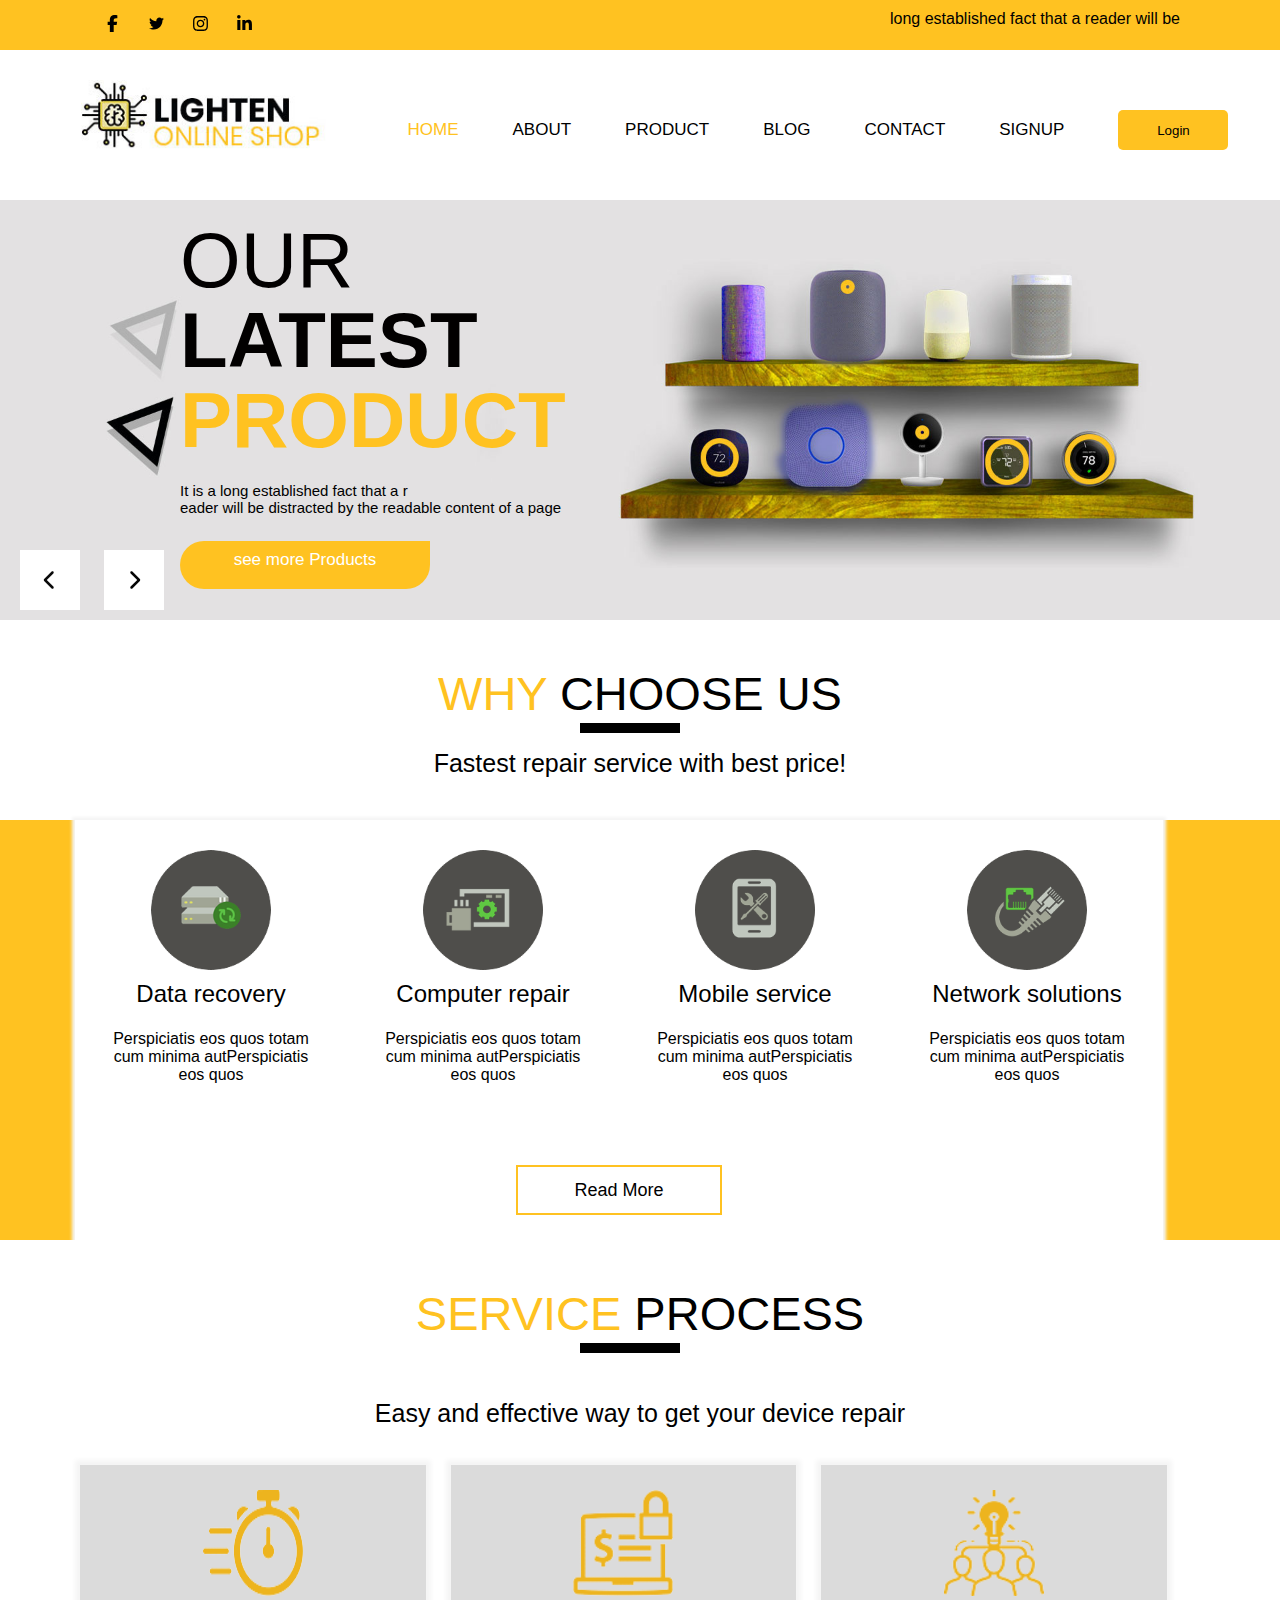
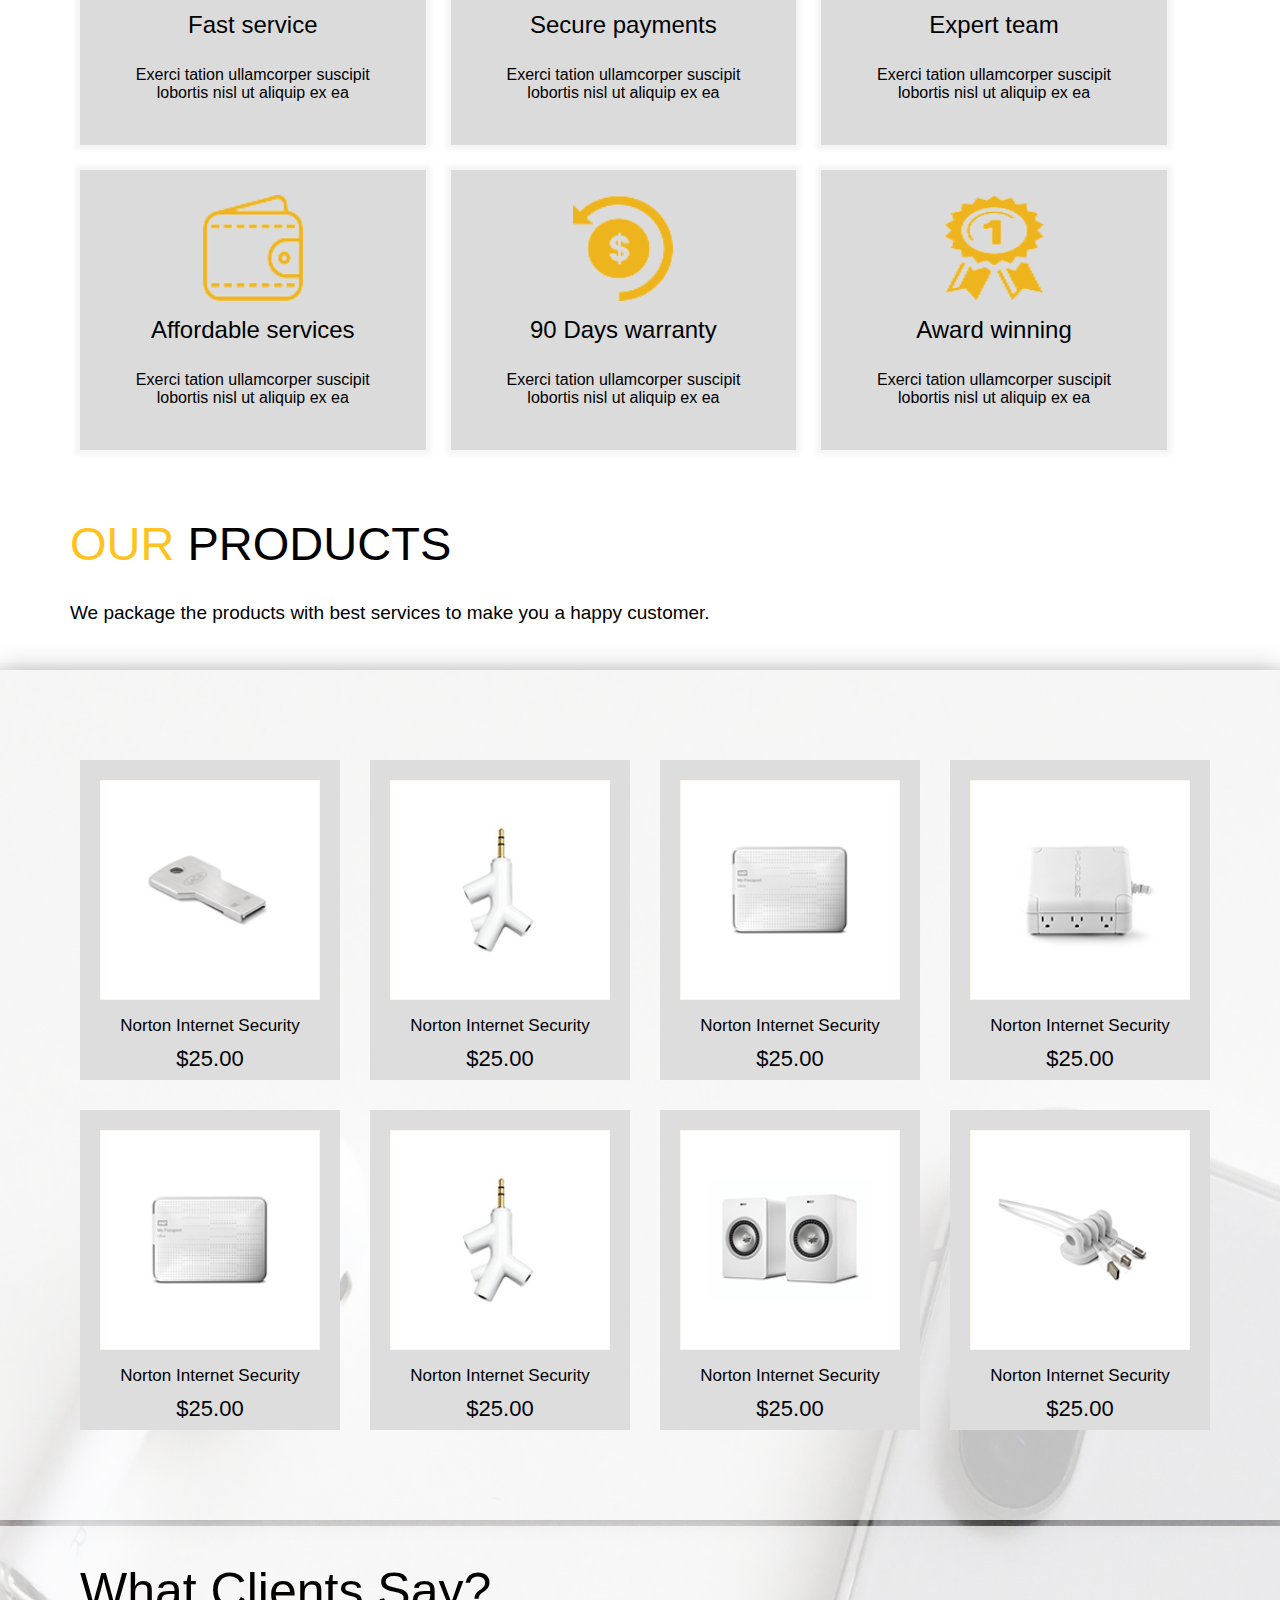
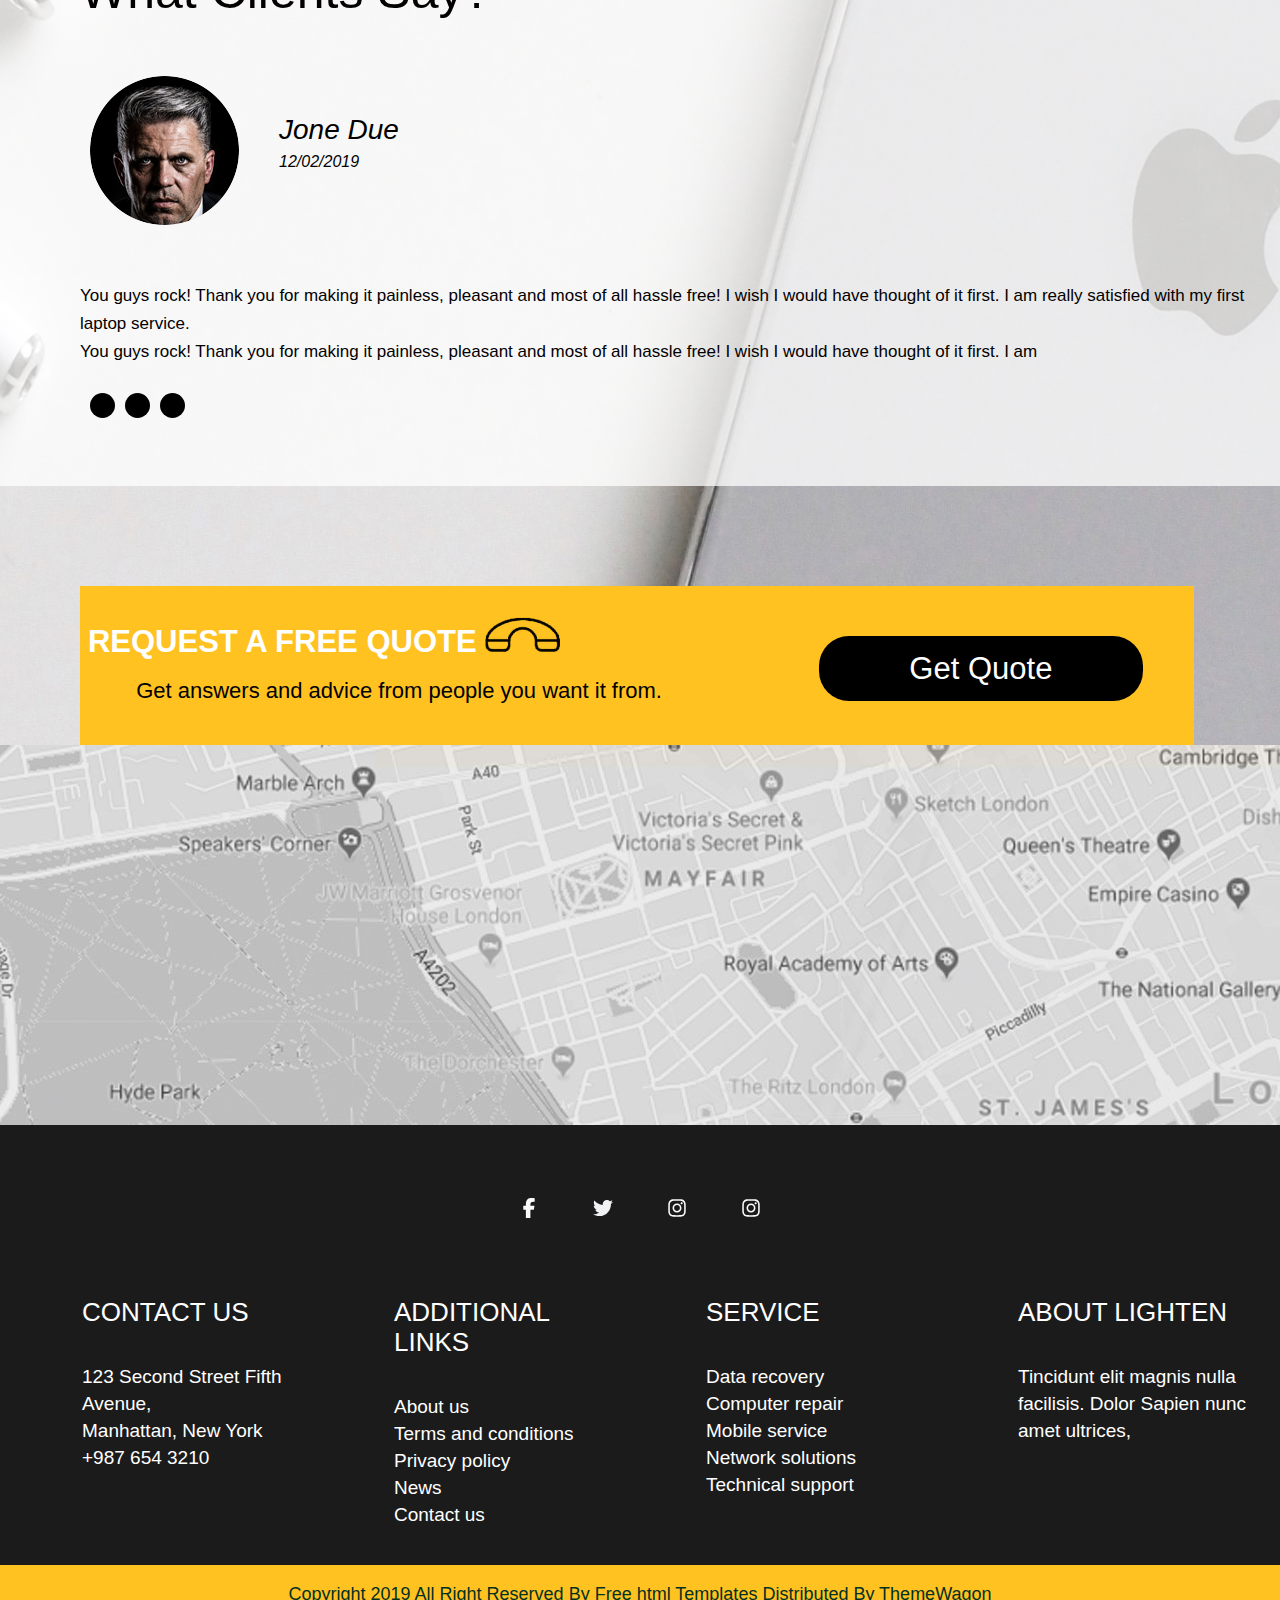
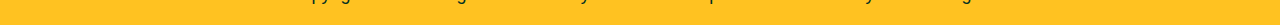
<file: index.html>
<!DOCTYPE html>
<html>
<head>
    <meta charset="UTF-8" />
    <title>lighten</title>
    <link rel="stylesheet" href="style.css">
</head>
<body style="margin:0px;padding:0px; overflow-x: hidden;">
    <div class="main">
        <div class="header">
            <div class="header-upper">
                <div class="header-upper-left">
                    <nav class="sociallinks">
                        <a href="#"><img src="images/facebook.svg" height="17px" width="15px"alt="img not found"></a>
                        <a href="#"><img src="images/twitter.svg" height="17px" width="15"alt="img not found"></a>
                        <a href="#"><img src="images/instagram.svg" height="17px" width="15"alt="img not found"></a>
                        <a href="#"><img src="images/linkedin.svg" height="17px" width="15"alt="img not found"></a>
                    </nav>
                </div>
                <div class="header-upper-right">
                    <p>long established fact that a reader will be</p>
                </div>
            </div>
            <div class="header-lower">
                <div class="header-lower-left">
                    <a href="index.html">
                        <img src="images/logo.jpg" alt="img not found">
                    </a>
                </div>
                <div class="header-lower-right">
                    <nav class="main-menue" style="padding-top: 60px;">
                        <a href="#" style="color: #ffc221;">HOME</a>
                        <a href="about.html">ABOUT</a>
                        <a href="product.html">PRODUCT</a>
                        <a href="blog.html">BLOG</a>
                        <a href="contact.html">CONTACT</a>
                        <a href="#">SIGNUP</a>
                        <a href="#"><button>Login</button></a>
                    </nav>
                </div>
            </div>
        </div>
        <div class="content">
            <div class="slider">
                <div class="text">
                <h1 style="font-size: 78px;line-height: 80px;color: #020000;margin-top: 20px;">
                    <strong style="font-weight: 400;">OUR</strong> <br> 
                <strong style="font-weight: bolder;">LATEST</strong> <br>
                <strong style=" font-weight: bolder; color: #ffc221;">PRODUCT</strong>
                </h1>
                <p style="position: relative;font-size: 15px; font-weight:500; margin-top: -30px;">It is a long established fact that a
                 r<br>eader will be distracted by the readable content of a page</p>  
                 <a href="#">see more Products</a>
                </div>
                <a href="#"><img src="images/chevron-left-solid.svg" alt="" ></a>
                <a href="#"><img src="images/chevron-right-solid.svg" alt=""></a>
            </div>
            <div class="title">
                <h2 style="color: #ffc221;">Why 
                <span style="color: black;">choose us</span></h2>
                <div style="height: 10px; width: 100px; background-color: black; float: left; margin-left: 580px; margin-top: -25px;"></div>
                <span style="font-size: 25px;">Fastest repair service with best price!</span>
            </div>
            <div class="choose">
                <div class="container">
                    <div class="data-recovery">
                        <img src="images/1.png"  alt="img not found" ><br>
                        <strong>Data recovery</strong><br>
                        <p >Perspiciatis eos quos totam <br>cum minima autPerspiciatis<br> eos quos</p>
                    </div>
                    <div class="data-recovery">
                        <img src="images/2.png" alt="img not found"><br>
                        <strong>Computer repair</strong><br>
                        <p>Perspiciatis eos quos totam <br>cum minima autPerspiciatis<br> eos quos</p>
                    </div>
                    <div class="data-recovery">
                        <img src="images/3.png" alt="img not found"><br>
                        <strong>Mobile service</strong><br>
                        <p>Perspiciatis eos quos totam <br>cum minima autPerspiciatis<br> eos quos</p>
                    </div>
                    <div class="network-solution">
                        <img src="images/4.png" height="120px" width="120px" alt="img not found" style="margin-top: 30px;"><br>
                        <strong style="font-family:'poppins', sans-serif;font-weight: 500;font-size:x-large;line-height: 40px;">Network solutions</strong><br>
                        <p style="font-family:'poppins', sans-serif;font-size: 300;">Perspiciatis eos quos totam <br>cum minima autPerspiciatis<br> eos quos</p>
                    </div>
                    <div class="read-more"><button>Read More</button></div>
                </div>
            </div>
            <div class="service-process">
                <div class="title">
                    <h2 style="color: #ffc221;">Service 
                    <span style="color: black;">Process </span></h2>
                    <div style="height: 10px; width: 100px; background-color: black; float: left; margin-left: 580px; margin-top: -25px;"></div><br>
                    <span style="font-size: 25px; margin-top:-20px;">Easy and effective way to get your device repair</span>
                </div>
                <div class="service-container">
                    <div class="fast-service">
                        <img src="images/service1.png"alt="img not found"><br>
                        <strong>Fast service</strong><br>
                        <p>Exerci tation ullamcorper suscipit lobortis nisl ut aliquip ex ea</p>
                    </div>
                    <div class="fast-service">
                        <img src="images/service2.png" alt="img not found"><br>
                        <strong>Secure payments</strong><br>
                        <p>Exerci tation ullamcorper suscipit lobortis nisl ut aliquip ex ea</p>
                    </div>
                    <div class="fast-service">
                        <img src="images/service3.png" alt="img not found"><br>
                        <strong>Expert team</strong><br>
                        <p>Exerci tation ullamcorper suscipit lobortis nisl ut aliquip ex ea</p>
                    </div>
                    <div class="fast-service">
                        <img src="images/service4.png"  alt="img not found"><br>
                        <strong >Affordable services</strong><br>
                        <p >Exerci tation ullamcorper suscipit lobortis nisl ut aliquip ex ea</p>
                    </div>
                    <div class="fast-service">
                        <img src="images/service5.png" alt="img not found"><br>
                        <strong>90 Days warranty</strong><br>
                        <p>Exerci tation ullamcorper suscipit lobortis nisl ut aliquip ex ea</p>
                    </div>
                    <div class="fast-service">
                        <img src="images/service6.png" alt="img not found"><br>
                        <strong>Award winning</strong><br>
                        <p>Exerci tation ullamcorper suscipit lobortis nisl ut aliquip ex ea</p>
                    </div>
                </div>
            </div>
            <div class="title">
                <h2 style="color: #ffc221;text-align: left;  margin-left: 70px;">our 
                    <span style="color: black;">products</span></h2>
                    <p style="font-size: 19px;font-weight: 380;text-align: left;margin-left: 70px;">We package the products with best services to make you a happy customer.</p>
            </div>
            <div class="product">
                <div class="product-bg">
                    <div class="row">
                <div class="norton">
                    <img src="images/p1.png" alt="oops"><br>
                    <h3>Norton Internet Security</h3>
                    <p>$25.00</p>
                </div>
                <div class="norton">
                    <img src="images/p2.png" alt="oops"><br>
                    <h3>Norton Internet Security</h3>
                    <p>$25.00</p>
                </div>
                <div class="norton">
                    <img src="images/p3.png" alt="oops"><br>
                    <h3>Norton Internet Security</h3>
                    <p>$25.00</p>
                </div>
                <div class="norton">
                    <img src="images/p4.png" alt="oops"><br>
                    <h3>Norton Internet Security</h3>
                    <p>$25.00</p>
                </div>
                <div class="norton">
                    <img src="images/p3.png" alt="oops"><br>
                    <h3>Norton Internet Security</h3>
                    <p>$25.00</p>
                </div>
                <div class="norton">
                    <img src="images/p2.png" alt="oops"><br>
                    <h3>Norton Internet Security</h3>
                    <p>$25.00</p>
                </div>
                <div class="norton">
                    <img src="images/p6.png" alt="oops"><br>
                    <h3>Norton Internet Security</h3>
                    <p>$25.00</p>
                </div>
                <div class="norton">
                    <img src="images/p7.png" alt="oops"><br>
                    <h3>Norton Internet Security</h3>
                    <p>$25.00</p>
                </div>
                </div>
                </div>
                <div class="client">
                    <div class="client-upper">
                    <h3>What Clients Say?</h3>
                    </div>
                    <div class="client-lower">
                        <div class="jone">
                    <img src="images/client.png" alt="oops">
                    <span>Jone Due<br>
                        <strong style="font-weight: normal;font-size: 16px;">12/02/2019</strong></span>
                        </div>
                    <p>You guys rock! Thank you for making it painless, pleasant and most of all hassle free! I wish I would have thought of it first. I am really satisfied with my first laptop service.<br>
                        You guys rock! Thank you for making it painless, pleasant and most of all hassle free! I wish I would have thought of it first. I am</p>
                        <div class="color">
                            <div class="one"></div>
                            <div class="one"></div>
                            <div class="one"></div>
                        </div>
                    </div>
                </div>
                <div class="request">
                    <div class="yellow-bg">
                        <div class="yellow-left">
                            <h3>REQUEST A FREE QUOTE <img src="images/calll.png" alt="oops"></h3>
                            <p>Get answers and advice from people you want it from.</p>
                        </div>
                        <div class="yellow-right">
                            <a href="#">Get  Quote</a>
                        </div>
                    </div>
                </div>
                </div>
            </div>
            <div class="map">
                <img src="images/mapimg.jpg" alt="oops">
            </div>
        </div>
        <div class="footer">
            <div class="footer-upper">
                <nav class="footer-sociallinks">
                    <a href="#"><img src="images/facebook-white.svg" alt="" height="20px" width="30px"></a>
                    <a href="#"><img src="images/twitter-white.svg" alt="" height="20px" width="30px"></a>
                    <a href="#"><img src="images/instagram-white.svg" alt=""  height="20px" width="30px"></a>
                    <a href="#"><img src="images/instagram-white.svg" alt=""  height="20px" width="30px"></a>

                </nav>
            </div>
            <div class="footer-middle">
                <div class="contact">
                    <h3 class="h3">CONTACT US</h3>
                    <p class="span">123 Second Street Fifth Avenue,<br>
                       Manhattan, New York<br>
                        +987 654 3210</p>
                </div>
                <div class="contact">
                    <h3 class="h3">ADDITIONAL LINKS</h3>
                    <p class="span">
                        <a href="#">About us </a><br>
                        <a href="#">Terms and conditions</a><br>
                        <a href="#">Privacy policy</a><br>
                        <a href="#">News</a><br>
                        <a href="#">Contact us</a>
                    </p>
                </div>
                <div class="contact">
                    <h3 class="h3">service</h3>
                    <p class="span">
                        <a href="#">Data recovery</a><br>
                        <a href="#">Computer repair</a><br>
                        <a href="#">Mobile service</a><br>
                        <a href="#">Network solutions</a><br>
                        <a href="#">Technical support</a></p>
                </div>
                <div class="contact">
                    <h3 class="h3">About lighten</h3>
                    <p class="span">
                        Tincidunt elit magnis nulla facilisis. Dolor Sapien nunc amet ultrices,</p>
                </div>
            </div>
            <div class="footer-lower">
                <p>Copyright 2019 All Right Reserved By <a href="#">Free html Templates</a> Distributed By ThemeWagon</p>
            </div>
        </div>
    </div>
</body>
</html>
</file>
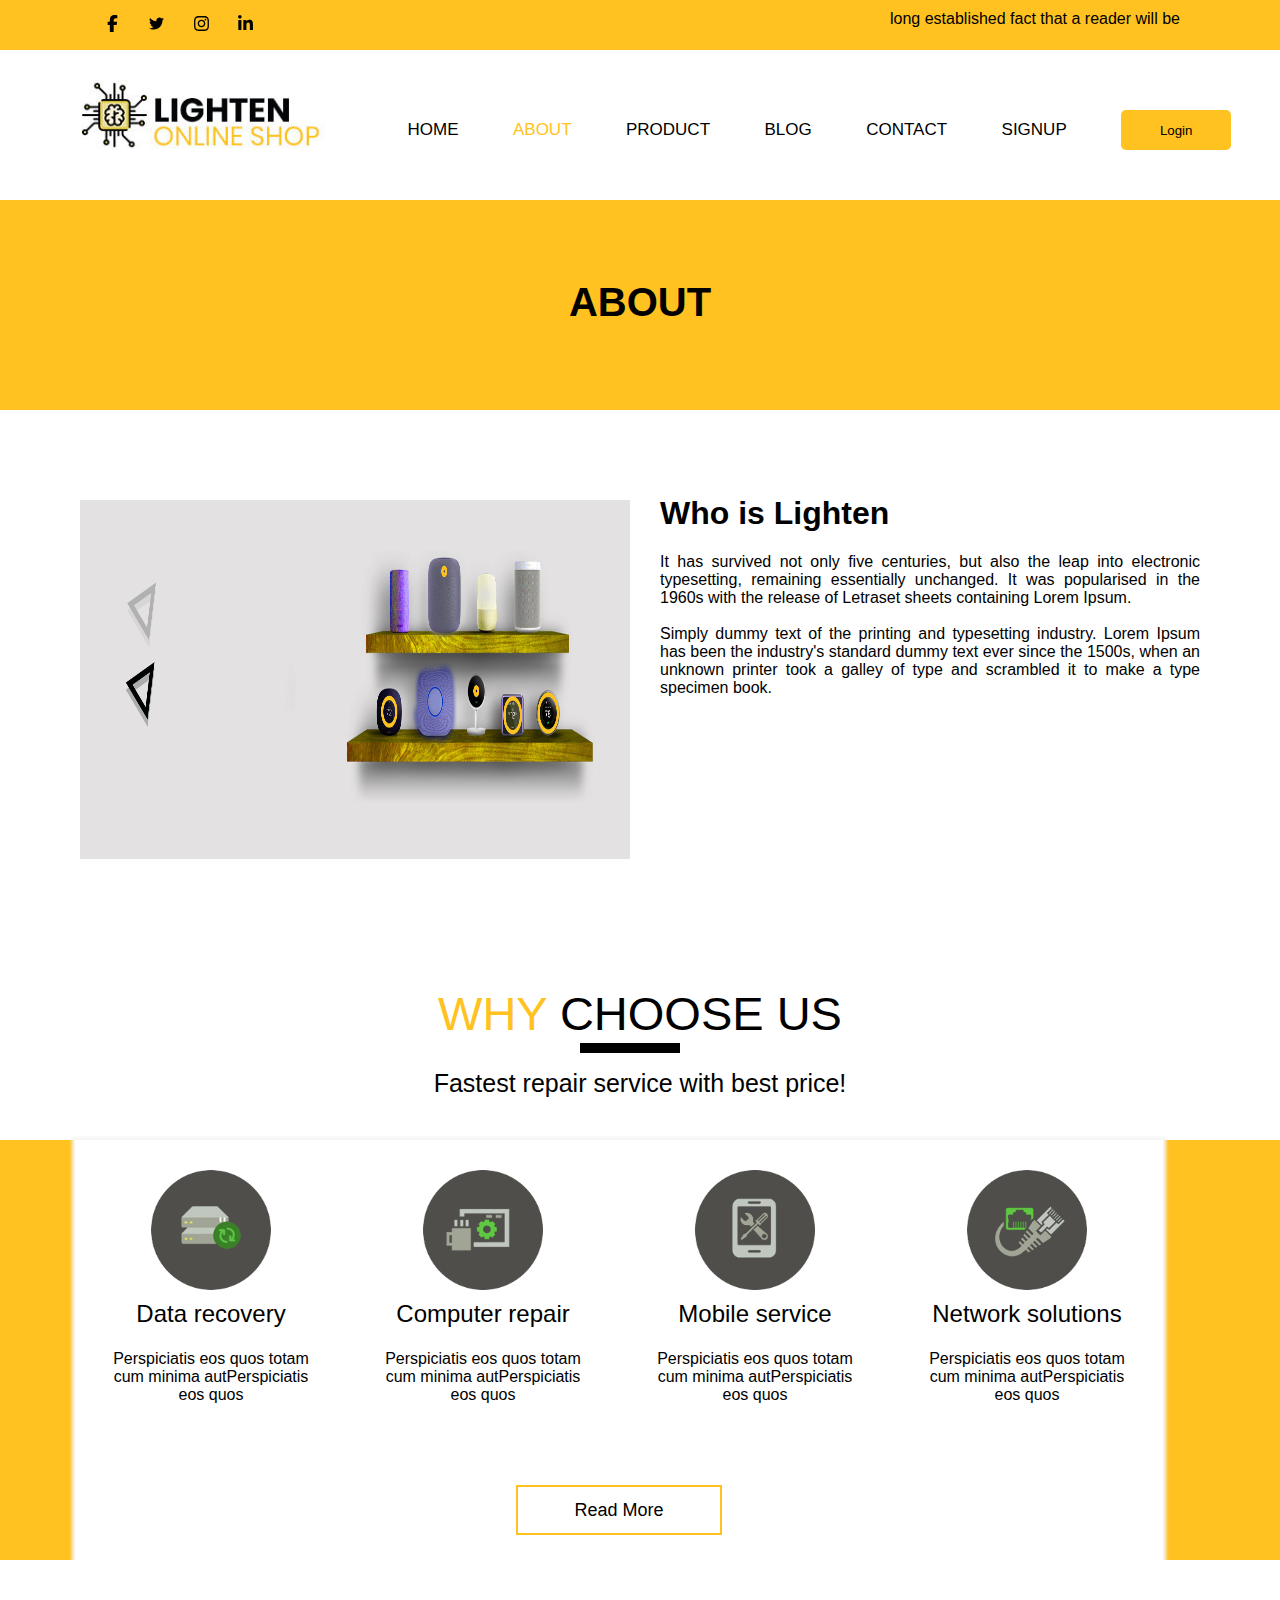
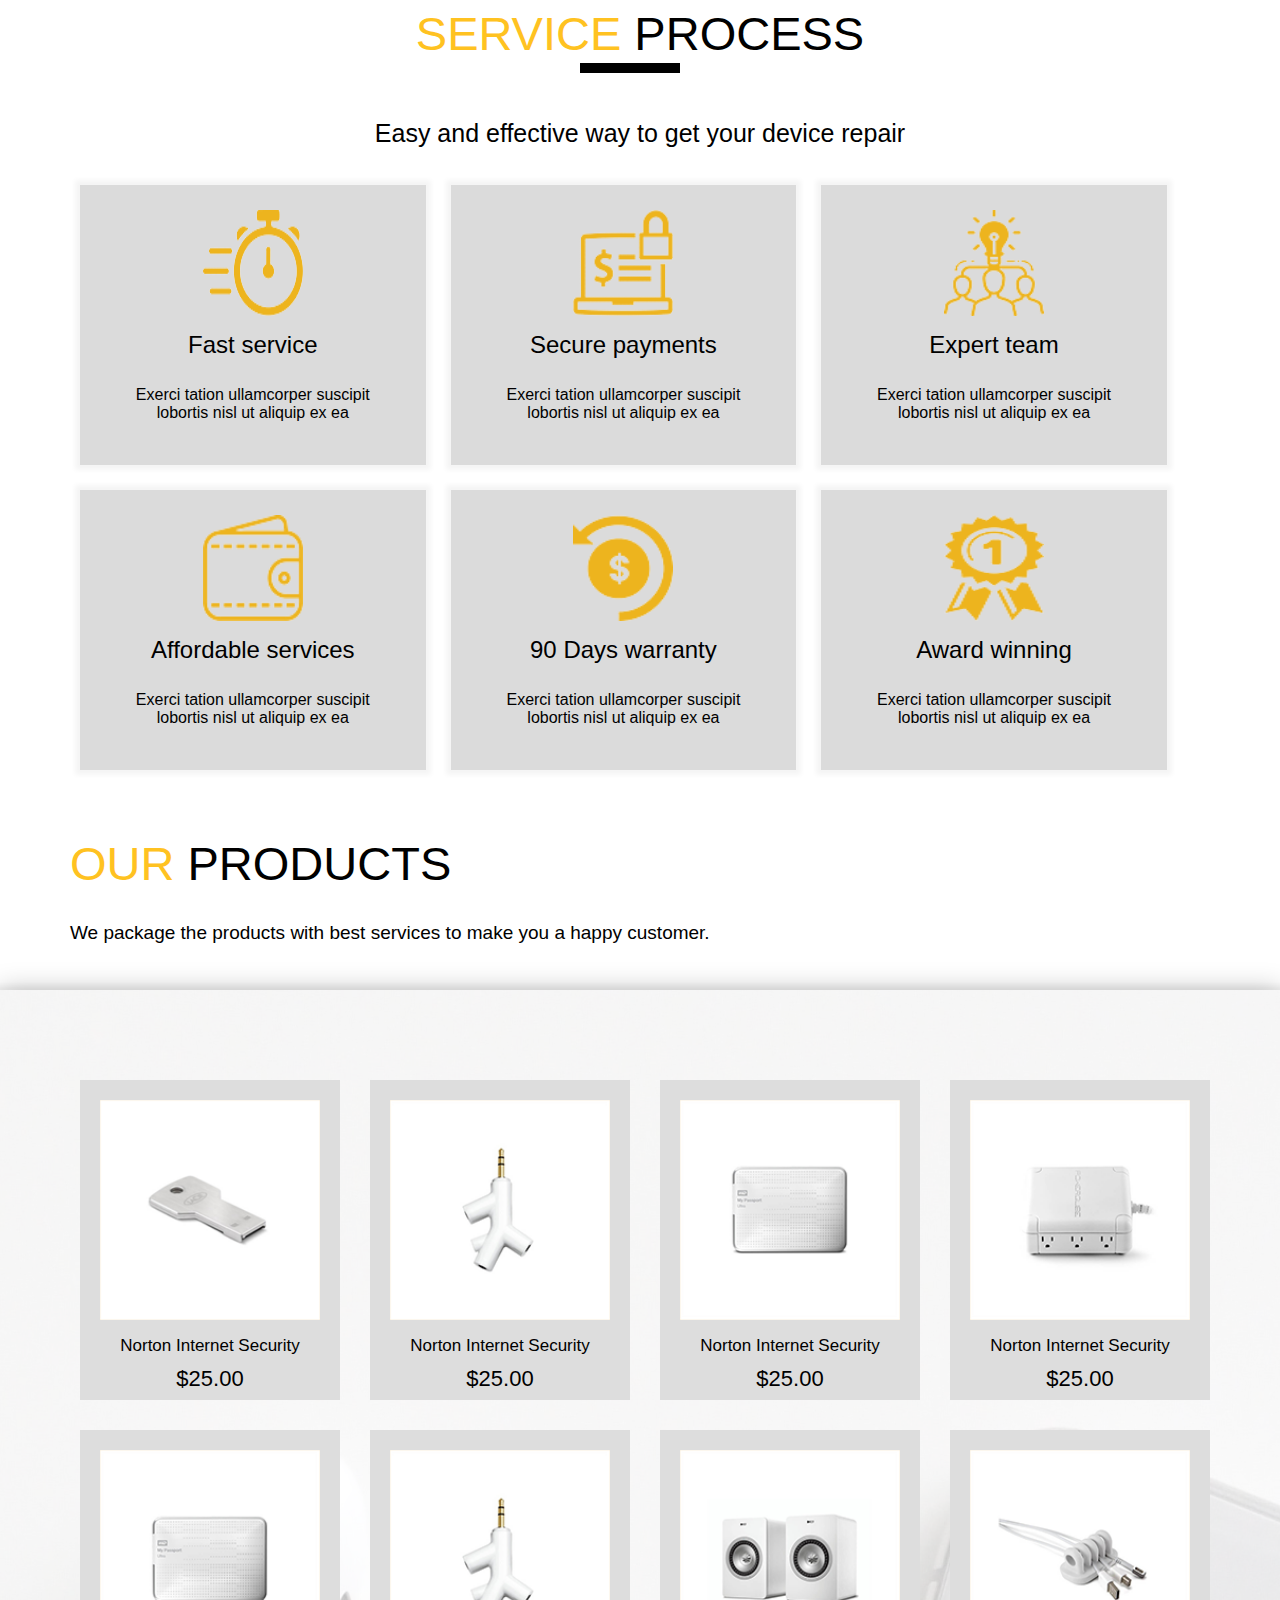
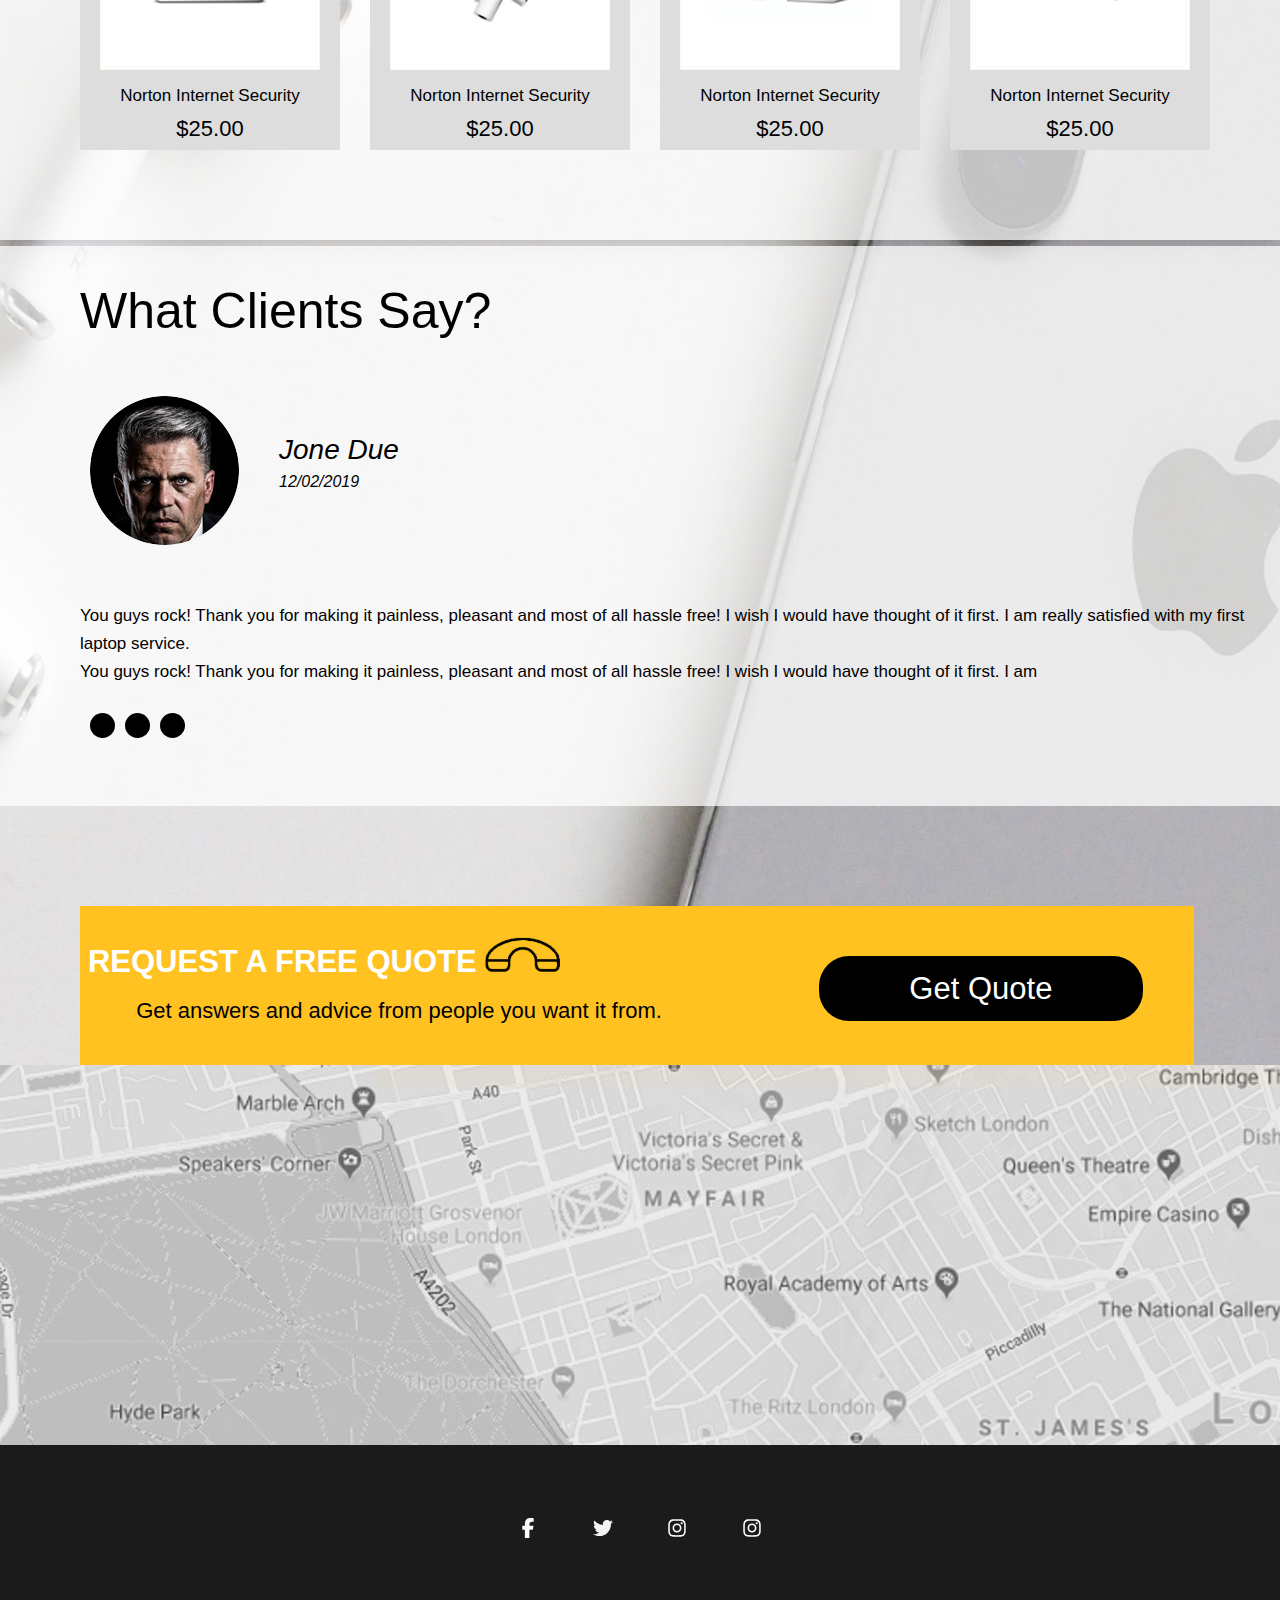
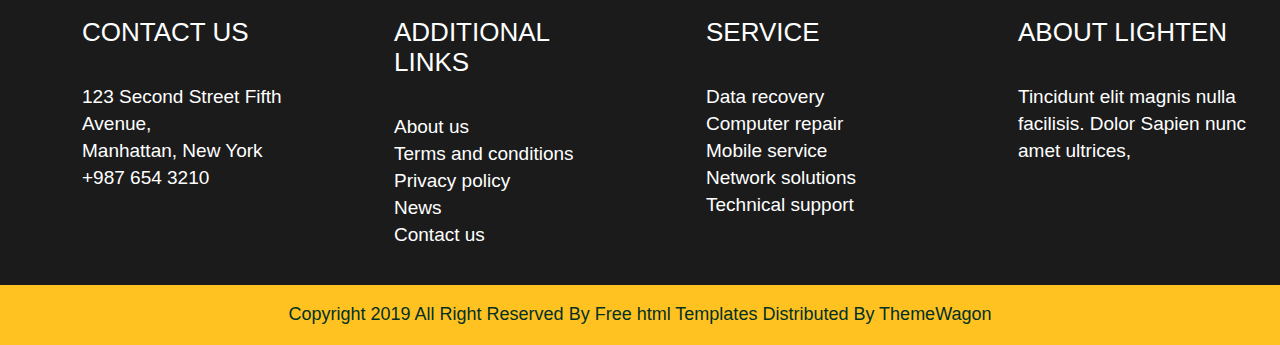
<file: about.html>
<!DOCTYPE html>
<html>
<head>
    <meta charset="UTF-8" />
    <title>lighten</title>
    <link rel="stylesheet" href="style.css">
</head>
<body style="margin:0px;padding:0px; overflow-x: hidden;font-family: 'poppins', sans-serif;">
    <div class="main">
        <div class="header">
            <div class="header-upper">
                <div class="header-upper-left">
                    <nav class="sociallinks">
                        <a href="#"><img src="images/facebook.svg" height="17px" width="15px"alt="img not found"></a>
                        <a href="#"><img src="images/twitter.svg" height="17px" width="15"alt="img not found"></a>
                        <a href="#"><img src="images/instagram.svg" height="17px" width="15"alt="img not found"></a>
                        <a href="#"><img src="images/linkedin.svg" height="17px" width="15"alt="img not found"></a>
                    </nav>
                </div>
                <div class="header-upper-right">
                    <p>long established fact that a reader will be</p>
                </div>
            </div>
            <div class="header-lower">
                <div class="header-lower-left">
                    <a href="index.html">
                        <img src="images/logo.jpg" alt="img not found">
                    </a>
                </div>
                <div class="header-lower-right">
                    <nav class="main-menue" style="padding-top: 60px;">
                        <a href="index.html">HOME</a>
                        <a href="about.html" style="color: #ffc221;">ABOUT</a>
                        <a href="product.html">PRODUCT</a>
                        <a href="blog.html">BLOG</a>
                        <a href="contact.html">CONTACT</a>
                        <a href="#">SIGNUP</a>
                        <a href="#"><button>Login</button></a>
                    </nav>
                </div>
            </div>
        </div>
        <div class="content">
            <div class="about-bg"><h1>ABOUT</h1>
            </div>
            <div class="about">
                <div class="img"><img src="images/banner2.jpg" alt="img not found"></div>
                <div class="cont"><h1>Who is Lighten</h1>
                   <p>It has survived not only five centuries, but also the leap into electronic typesetting, remaining essentially unchanged. It was popularised in the 1960s with the release of Letraset sheets containing Lorem Ipsum.<br><br>
                    Simply dummy text of the printing and typesetting industry. Lorem Ipsum has been the industry's standard dummy text ever since the 1500s, when an unknown printer took a galley of type and scrambled it to make a type specimen book.</p></div>
            </div>
            <div class="title">
                <h2 style="color: #ffc221;">Why 
                <span style="color: black;">choose us</span></h2>
                <div style="height: 10px; width: 100px; background-color: black; float: left; margin-left: 580px; margin-top: -25px;"></div>
                <span style="font-size: 25px;">Fastest repair service with best price!</span>
            </div>
            <div class="choose">
                <div class="container">
                    <div class="data-recovery">
                        <img src="images/1.png"  alt="img not found" ><br>
                        <strong>Data recovery</strong><br>
                        <p >Perspiciatis eos quos totam <br>cum minima autPerspiciatis<br> eos quos</p>
                    </div>
                    <div class="data-recovery">
                        <img src="images/2.png" alt="img not found"><br>
                        <strong>Computer repair</strong><br>
                        <p>Perspiciatis eos quos totam <br>cum minima autPerspiciatis<br> eos quos</p>
                    </div>
                    <div class="data-recovery">
                        <img src="images/3.png" alt="img not found"><br>
                        <strong>Mobile service</strong><br>
                        <p>Perspiciatis eos quos totam <br>cum minima autPerspiciatis<br> eos quos</p>
                    </div>
                    <div class="network-solution">
                        <img src="images/4.png" height="120px" width="120px" alt="img not found" style="margin-top: 30px;"><br>
                        <strong style="font-family:'poppins', sans-serif;font-weight: 500;font-size:x-large;line-height: 40px;">Network solutions</strong><br>
                        <p style="font-family:'poppins', sans-serif;font-size: 300;">Perspiciatis eos quos totam <br>cum minima autPerspiciatis<br> eos quos</p>
                    </div>
                    <div class="read-more"><button>Read More</button></div>
                </div>
            </div>
            <div class="service-process">
                <div class="title">
                    <h2 style="color: #ffc221;">Service 
                    <span style="color: black;">Process </span></h2>
                    <div style="height: 10px; width: 100px; background-color: black; float: left; margin-left: 580px; margin-top: -25px;"></div><br>
                    <span style="font-size: 25px; margin-top:-20px;">Easy and effective way to get your device repair</span>
                </div>
                <div class="service-container">
                    <div class="fast-service">
                        <img src="images/service1.png"alt="img not found"><br>
                        <strong>Fast service</strong><br>
                        <p>Exerci tation ullamcorper suscipit lobortis nisl ut aliquip ex ea</p>
                    </div>
                    <div class="fast-service">
                        <img src="images/service2.png" alt="img not found"><br>
                        <strong>Secure payments</strong><br>
                        <p>Exerci tation ullamcorper suscipit lobortis nisl ut aliquip ex ea</p>
                    </div>
                    <div class="fast-service">
                        <img src="images/service3.png" alt="img not found"><br>
                        <strong>Expert team</strong><br>
                        <p>Exerci tation ullamcorper suscipit lobortis nisl ut aliquip ex ea</p>
                    </div>
                    <div class="fast-service">
                        <img src="images/service4.png"  alt="img not found"><br>
                        <strong >Affordable services</strong><br>
                        <p >Exerci tation ullamcorper suscipit lobortis nisl ut aliquip ex ea</p>
                    </div>
                    <div class="fast-service">
                        <img src="images/service5.png" alt="img not found"><br>
                        <strong>90 Days warranty</strong><br>
                        <p>Exerci tation ullamcorper suscipit lobortis nisl ut aliquip ex ea</p>
                    </div>
                    <div class="fast-service">
                        <img src="images/service6.png" alt="img not found"><br>
                        <strong>Award winning</strong><br>
                        <p>Exerci tation ullamcorper suscipit lobortis nisl ut aliquip ex ea</p>
                    </div>
                </div>
            </div>
            <div class="title">
                <h2 style="color: #ffc221;text-align: left;  margin-left: 70px;">our 
                    <span style="color: black;">products</span></h2>
                    <p style="font-size: 19px;font-weight: 380;text-align: left;margin-left: 70px;">We package the products with best services to make you a happy customer.</p>
            </div>
            <div class="product">
                <div class="product-bg">
                    <div class="row">
                <div class="norton">
                    <img src="images/p1.png" alt="oops"><br>
                    <h3>Norton Internet Security</h3>
                    <p>$25.00</p>
                </div>
                <div class="norton">
                    <img src="images/p2.png" alt="oops"><br>
                    <h3>Norton Internet Security</h3>
                    <p>$25.00</p>
                </div>
                <div class="norton">
                    <img src="images/p3.png" alt="oops"><br>
                    <h3>Norton Internet Security</h3>
                    <p>$25.00</p>
                </div>
                <div class="norton">
                    <img src="images/p4.png" alt="oops"><br>
                    <h3>Norton Internet Security</h3>
                    <p>$25.00</p>
                </div>
                <div class="norton">
                    <img src="images/p3.png" alt="oops"><br>
                    <h3>Norton Internet Security</h3>
                    <p>$25.00</p>
                </div>
                <div class="norton">
                    <img src="images/p2.png" alt="oops"><br>
                    <h3>Norton Internet Security</h3>
                    <p>$25.00</p>
                </div>
                <div class="norton">
                    <img src="images/p6.png" alt="oops"><br>
                    <h3>Norton Internet Security</h3>
                    <p>$25.00</p>
                </div>
                <div class="norton">
                    <img src="images/p7.png" alt="oops"><br>
                    <h3>Norton Internet Security</h3>
                    <p>$25.00</p>
                </div>
                </div>
                </div>
                <div class="client">
                    <div class="client-upper">
                    <h3>What Clients Say?</h3>
                    </div>
                    <div class="client-lower">
                        <div class="jone">
                    <img src="images/client.png" alt="oops">
                    <span>Jone Due<br>
                        <strong style="font-weight: normal;font-size: 16px;">12/02/2019</strong></span>
                        </div>
                    <p>You guys rock! Thank you for making it painless, pleasant and most of all hassle free! I wish I would have thought of it first. I am really satisfied with my first laptop service.<br>
                        You guys rock! Thank you for making it painless, pleasant and most of all hassle free! I wish I would have thought of it first. I am</p>
                        <div class="color">
                            <div class="one"></div>
                            <div class="one"></div>
                            <div class="one"></div>
                        </div>
                    </div>
                </div>
                <div class="request">
                    <div class="yellow-bg">
                        <div class="yellow-left">
                            <h3>REQUEST A FREE QUOTE <img src="images/calll.png" alt="oops"></h3>
                            <p>Get answers and advice from people you want it from.</p>
                        </div>
                        <div class="yellow-right">
                            <a href="#">Get  Quote</a>
                        </div>
                    </div>
                </div>
                </div>
            </div>
            <div class="map">
                <img src="images/mapimg.jpg" alt="oops">
            </div>
        </div>
        <div class="footer">
            <div class="footer-upper">
                <nav class="footer-sociallinks">
                    <a href="#"><img src="images/facebook-white.svg" alt="" height="20px" width="30px"></a>
                    <a href="#"><img src="images/twitter-white.svg" alt="" height="20px" width="30px"></a>
                    <a href="#"><img src="images/instagram-white.svg" alt=""  height="20px" width="30px"></a>
                    <a href="#"><img src="images/instagram-white.svg" alt=""  height="20px" width="30px"></a>

                </nav>
            </div>
            <div class="footer-middle">
                <div class="contact">
                    <h3 class="h3">CONTACT US</h3>
                    <p class="span">123 Second Street Fifth Avenue,<br>
                       Manhattan, New York<br>
                        +987 654 3210</p>
                </div>
                <div class="contact">
                    <h3 class="h3">ADDITIONAL LINKS</h3>
                    <p class="span">
                        <a href="#">About us </a><br>
                        <a href="#">Terms and conditions</a><br>
                        <a href="#">Privacy policy</a><br>
                        <a href="#">News</a><br>
                        <a href="#">Contact us</a>
                    </p>
                </div>
                <div class="contact">
                    <h3 class="h3">service</h3>
                    <p class="span">
                        <a href="#">Data recovery</a><br>
                        <a href="#">Computer repair</a><br>
                        <a href="#">Mobile service</a><br>
                        <a href="#">Network solutions</a><br>
                        <a href="#">Technical support</a></p>
                </div>
                <div class="contact">
                    <h3 class="h3">About lighten</h3>
                    <p class="span">
                        Tincidunt elit magnis nulla facilisis. Dolor Sapien nunc amet ultrices,</p>
                </div>
            </div>
            <div class="footer-lower">
                <p>Copyright 2019 All Right Reserved By <a href="#">Free html Templates</a> Distributed By ThemeWagon</p>
            </div>
        </div>
    </div>
</body>
</html>
</file>
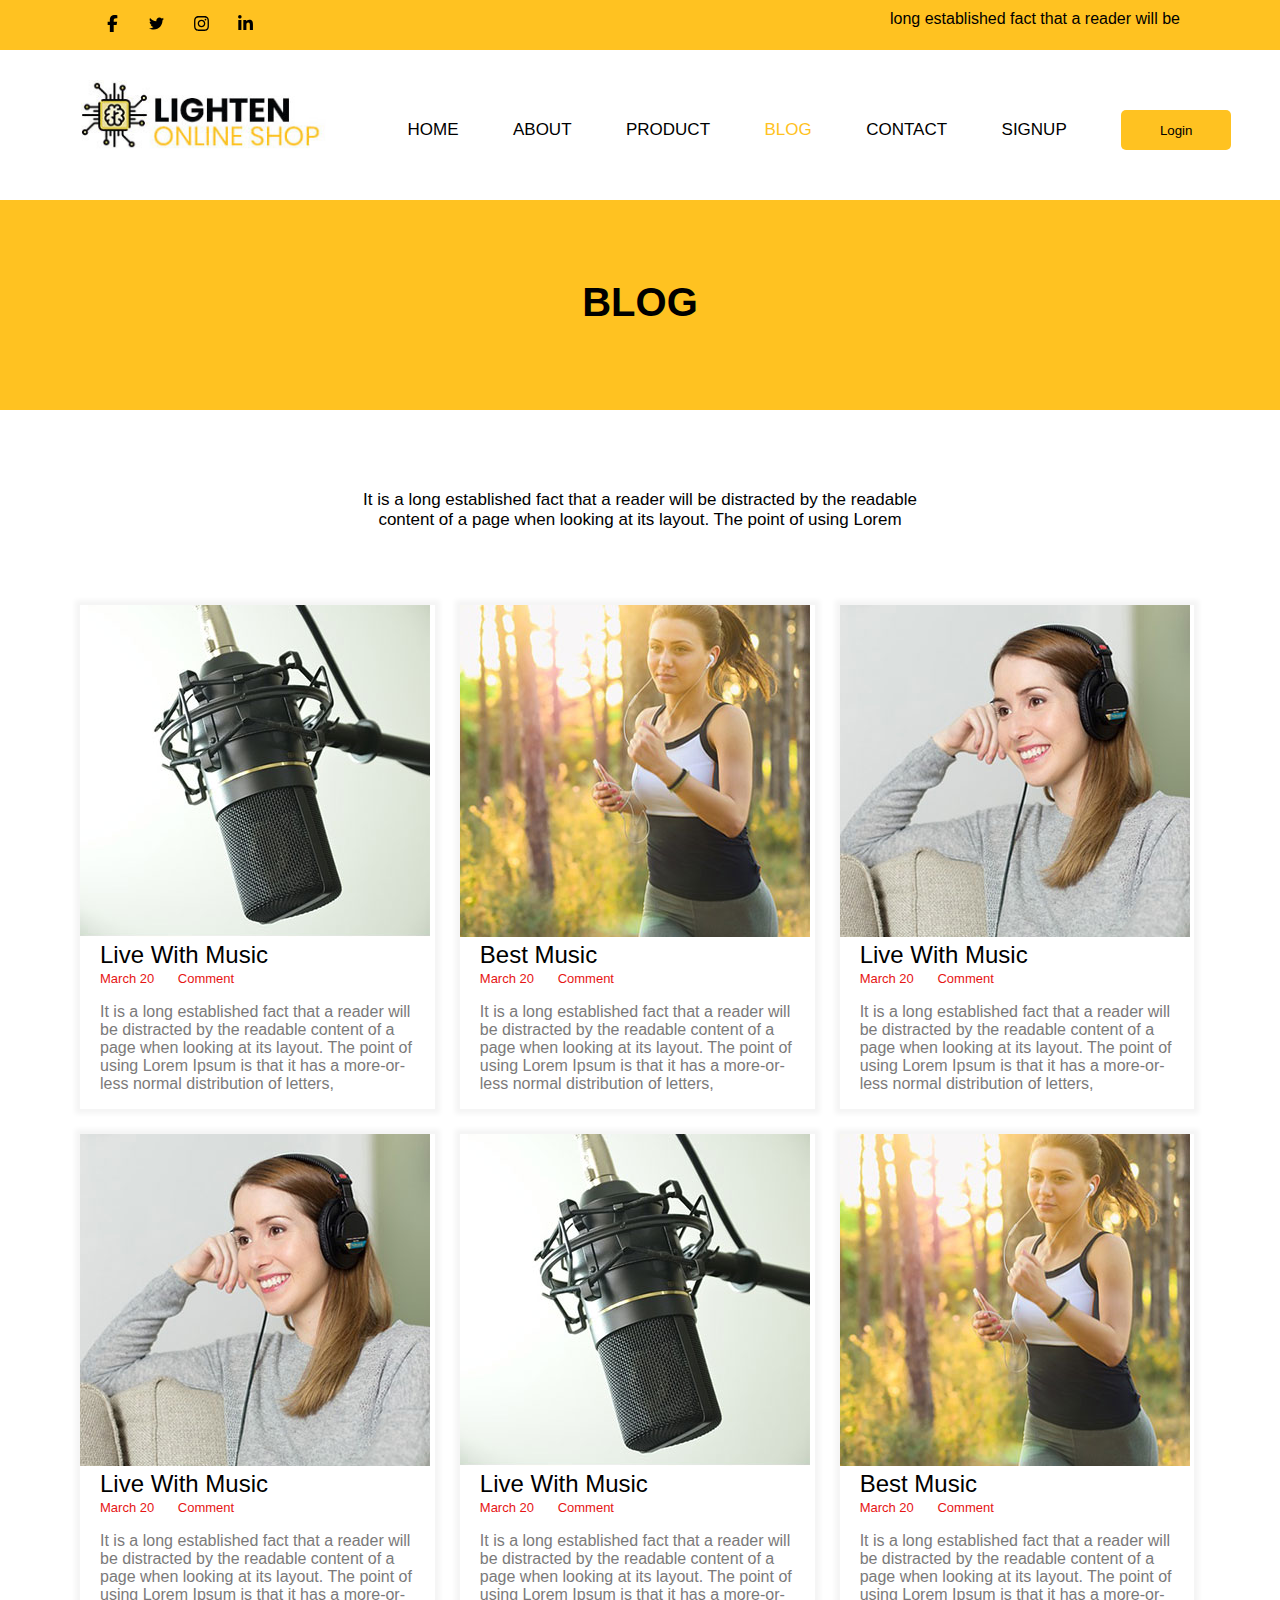
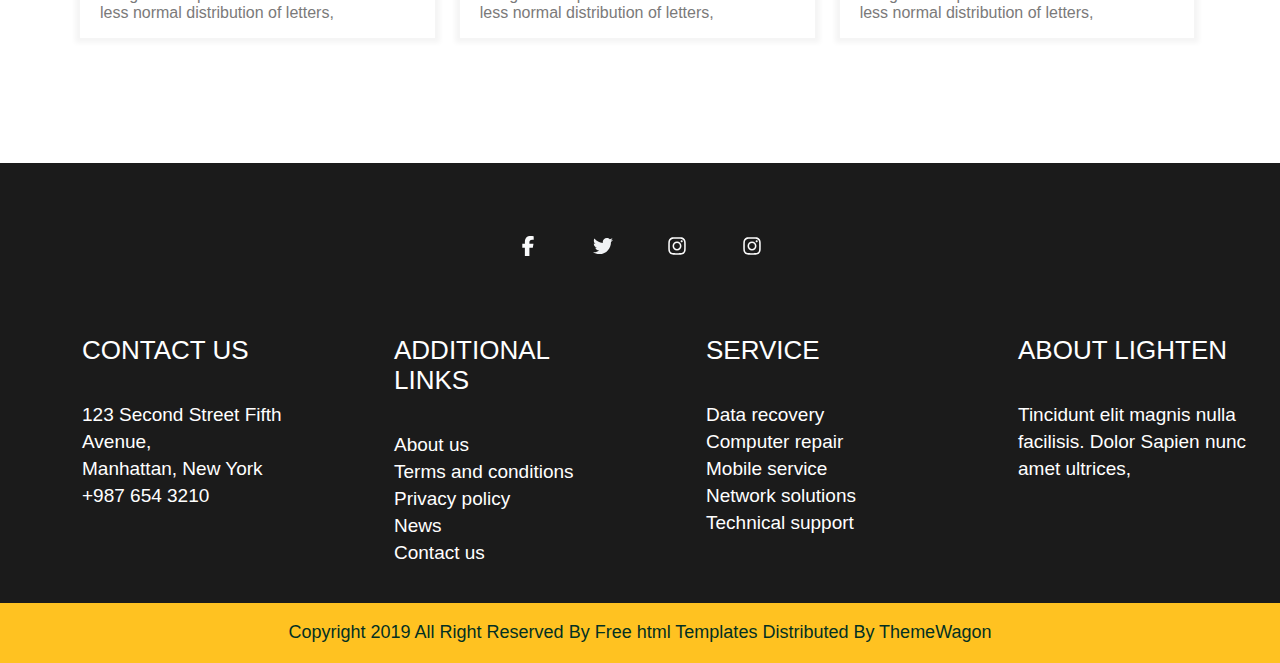
<file: blog.html>
<!DOCTYPE html>
<html>
<head>
    <meta charset="UTF-8" />
    <title>lighten</title>
    <link rel="stylesheet" href="style.css">
</head>
<body style="margin:0px;padding:0px; overflow-x: hidden;font-family: 'poppins', sans-serif;">
    <div class="main">
        <div class="header">
            <div class="header-upper">
                <div class="header-upper-left">
                    <nav class="sociallinks">
                        <a href="#"><img src="images/facebook.svg" height="17px" width="15px"alt="img not found"></a>
                        <a href="#"><img src="images/twitter.svg" height="17px" width="15"alt="img not found"></a>
                        <a href="#"><img src="images/instagram.svg" height="17px" width="15"alt="img not found"></a>
                        <a href="#"><img src="images/linkedin.svg" height="17px" width="15"alt="img not found"></a>
                    </nav>
                </div>
                <div class="header-upper-right">
                    <p>long established fact that a reader will be</p>
                </div>
            </div>
            <div class="header-lower">
                <div class="header-lower-left">
                    <a href="index.html">
                        <img src="images/logo.jpg" alt="img not found">
                    </a>
                </div>
                <div class="header-lower-right">
                    <nav class="main-menue" style="padding-top: 60px;">
                        <a href="index.html">HOME</a>
                        <a href="about.html">ABOUT</a>
                        <a href="product.html">PRODUCT</a>
                        <a href="blog.html" style="color: #ffc221;">BLOG</a>
                        <a href="contact.html">CONTACT</a>
                        <a href="#">SIGNUP</a>
                        <a href="#"><button>Login</button></a>
                    </nav>
                </div>
            </div>
        </div>
        <div class="content">
            <div class="about-bg"><h1>BLOG</h1>
            </div>
            <div class="blog-bg">
                <div class="blog-title">
                    <p style="font-size: 17px; text-align: center;margin-top: 80px; ">It is a long established fact that a reader will be distracted by the readable<br>
                        content of a page when looking at its layout. The point of using Lorem</p>
                </div>
                <div class="blog">
                    <div class="live">
                        <img src="images/mic.jpg"alt="img not found"><br>
                        <strong>Live With Music</strong><br>
                        <span>March 20 </span><span>Comment</span>
                        <p>It is a long established fact that a reader will be distracted by the readable content of a page when looking at its layout. The point of using Lorem Ipsum is that it has a more-or-less normal distribution of letters,</p>
                    </div>
                    <div class="live">
                        <img src="images/run.jpg" alt="img not found"><br>
                        <strong>Best Music</strong><br>
                        <span>March 20 </span><span>Comment</span>
                        <p>It is a long established fact that a reader will be distracted by the readable content of a page when looking at its layout. The point of using Lorem Ipsum is that it has a more-or-less normal distribution of letters,</p>
                    </div>
                    <div class="live">
                        <img src="images/headphone.jpg" alt="img not found"><br>
                        <strong>Live With Music</strong><br>
                        <span>March 20 </span><span>Comment</span>
                        <p>It is a long established fact that a reader will be distracted by the readable content of a page when looking at its layout. The point of using Lorem Ipsum is that it has a more-or-less normal distribution of letters,</p>
                    </div>
                    <div class="live">
                        <img src="images/headphone.jpg"  alt="img not found"><br>
                        <strong >Live With Music</strong><br>
                        <span>March 20 </span><span>Comment</span>
                        <p >It is a long established fact that a reader will be distracted by the readable content of a page when looking at its layout. The point of using Lorem Ipsum is that it has a more-or-less normal distribution of letters,</p>
                    </div>
                    <div class="live">
                        <img src="images/mic.jpg" alt="img not found"><br>
                        <strong>Live With Music</strong><br>
                        <span>March 20 </span><span>Comment</span>
                        <p>It is a long established fact that a reader will be distracted by the readable content of a page when looking at its layout. The point of using Lorem Ipsum is that it has a more-or-less normal distribution of letters,</p>
                    </div>
                    <div class="live">
                        <img src="images/run.jpg" alt="img not found"><br>
                        <strong>Best Music</strong><br>
                        <span>March 20 </span><span>Comment</span>
                        <p>It is a long established fact that a reader will be distracted by the readable content of a page when looking at its layout. The point of using Lorem Ipsum is that it has a more-or-less normal distribution of letters,</p>
                    </div>
                </div>
            </div>
        </div>
        <div class="footer">
            <div class="footer-upper">
                <nav class="footer-sociallinks">
                    <a href="#"><img src="images/facebook-white.svg" alt="" height="20px" width="30px"></a>
                    <a href="#"><img src="images/twitter-white.svg" alt="" height="20px" width="30px"></a>
                    <a href="#"><img src="images/instagram-white.svg" alt=""  height="20px" width="30px"></a>
                    <a href="#"><img src="images/instagram-white.svg" alt=""  height="20px" width="30px"></a>

                </nav>
            </div>
            <div class="footer-middle">
                <div class="contact">
                    <h3 class="h3">CONTACT US</h3>
                    <p class="span">123 Second Street Fifth Avenue,<br>
                       Manhattan, New York<br>
                        +987 654 3210</p>
                </div>
                <div class="contact">
                    <h3 class="h3">ADDITIONAL LINKS</h3>
                    <p class="span">
                        <a href="#">About us </a><br>
                        <a href="#">Terms and conditions</a><br>
                        <a href="#">Privacy policy</a><br>
                        <a href="#">News</a><br>
                        <a href="#">Contact us</a>
                    </p>
                </div>
                <div class="contact">
                    <h3 class="h3">service</h3>
                    <p class="span">
                        <a href="#">Data recovery</a><br>
                        <a href="#">Computer repair</a><br>
                        <a href="#">Mobile service</a><br>
                        <a href="#">Network solutions</a><br>
                        <a href="#">Technical support</a></p>
                </div>
                <div class="contact">
                    <h3 class="h3">About lighten</h3>
                    <p class="span">
                        Tincidunt elit magnis nulla facilisis. Dolor Sapien nunc amet ultrices,</p>
                </div>
            </div>
            <div class="footer-lower">
                <p>Copyright 2019 All Right Reserved By <a href="#">Free html Templates</a> Distributed By ThemeWagon</p>
            </div>
        </div>
    </div>
</body>
</html>
</file>
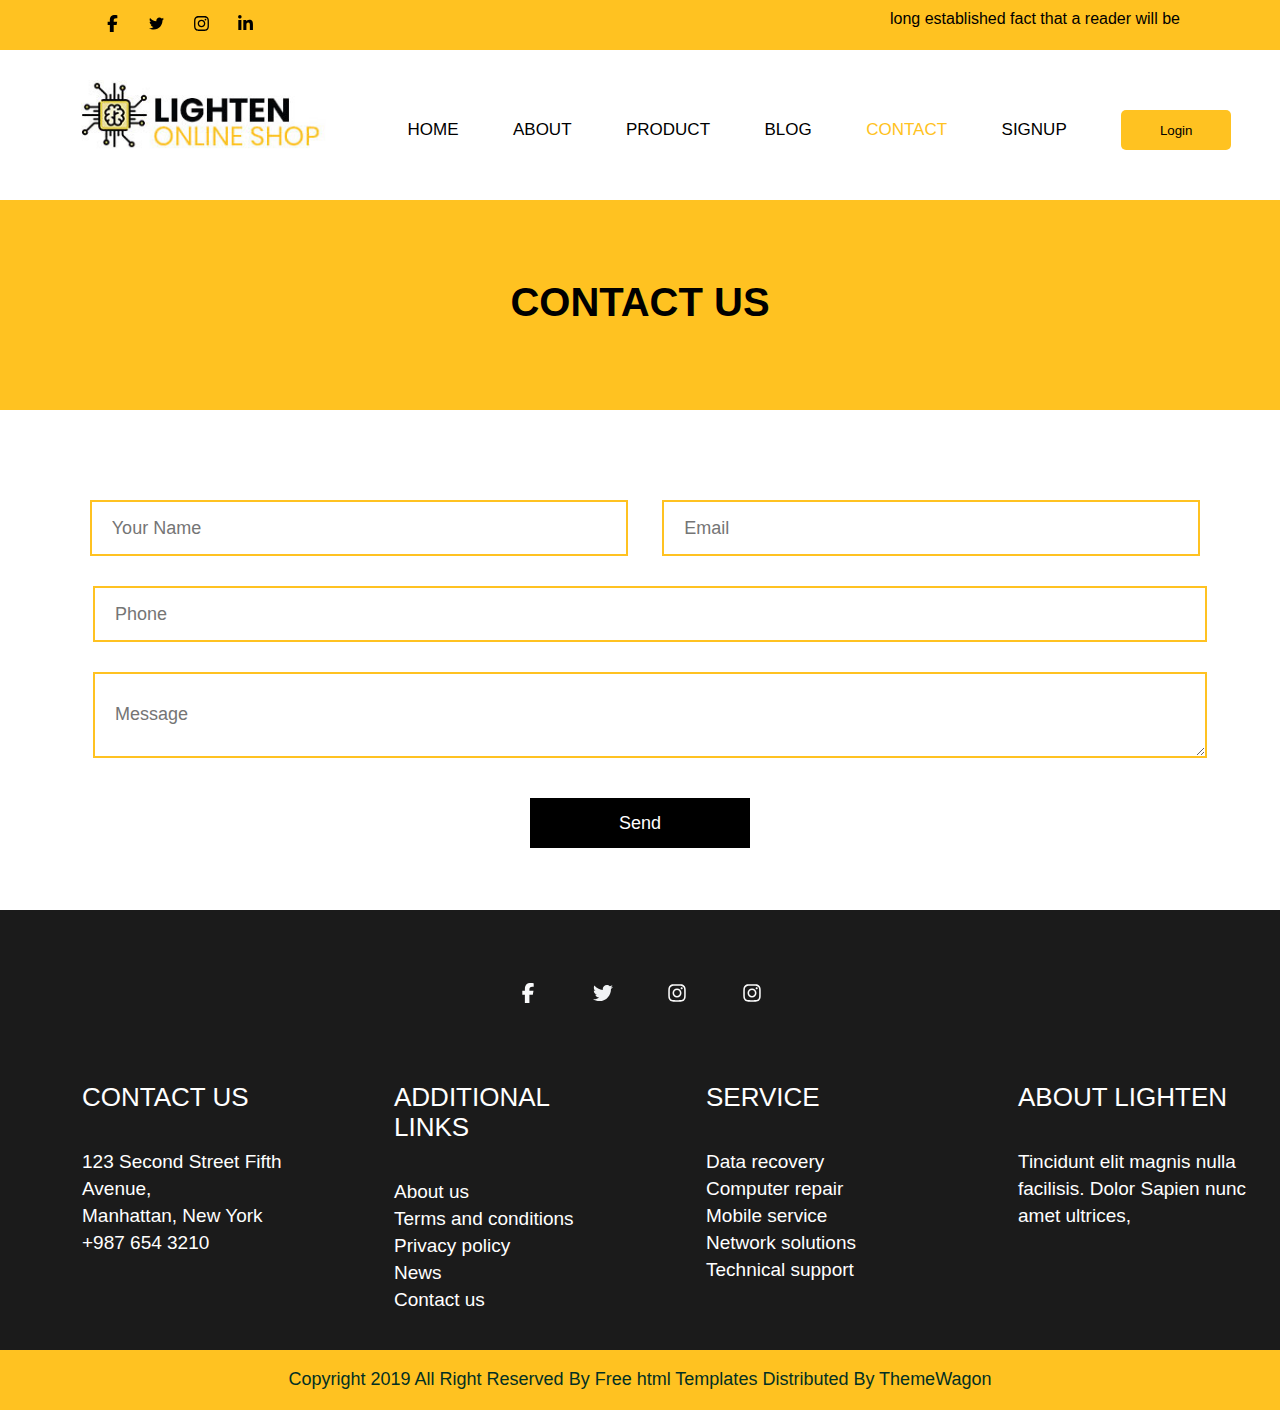
<file: contact.html>
<!DOCTYPE html>
<html>
<head>
    <meta charset="UTF-8" />
    <title>lighten</title>
    <link rel="stylesheet" href="style.css">
</head>
<body style="margin:0px;padding:0px; overflow-x: hidden;font-family: 'poppins', sans-serif;">
    <div class="main">
        <div class="header">
            <div class="header-upper">
                <div class="header-upper-left">
                    <nav class="sociallinks">
                        <a href="#"><img src="images/facebook.svg" height="17px" width="15px"alt="img not found"></a>
                        <a href="#"><img src="images/twitter.svg" height="17px" width="15"alt="img not found"></a>
                        <a href="#"><img src="images/instagram.svg" height="17px" width="15"alt="img not found"></a>
                        <a href="#"><img src="images/linkedin.svg" height="17px" width="15"alt="img not found"></a>
                    </nav>
                </div>
                <div class="header-upper-right">
                    <p>long established fact that a reader will be</p>
                </div>
            </div>
            <div class="header-lower">
                <div class="header-lower-left">
                    <a href="index.html">
                        <img src="images/logo.jpg" alt="img not found">
                    </a>
                </div>
                <div class="header-lower-right">
                    <nav class="main-menue" style="padding-top: 60px;">
                        <a href="index.html">HOME</a>
                        <a href="about.html">ABOUT</a>
                        <a href="product.html">PRODUCT</a>
                        <a href="blog.html">BLOG</a>
                        <a href="contact.html" style="color: #ffc221;" >CONTACT</a>
                        <a href="#">SIGNUP</a>
                        <a href="#"><button>Login</button></a>
                    </nav>
                </div>
            </div>
        </div>
        <div class="content">
            <div class="about-bg"><h1>CONTACT US</h1>
            </div>
            <div class="title" style="height: 500px;">
                    <form>
                        <input type="name" id="name"  placeholder="Your Name">
                        <input type="email" id="name" placeholder="Email"> <br>
                        <input type="number" id="phone" placeholder="Phone"><br>
                        <textarea id="text" placeholder="Message"></textarea><br>
                        <a href="contact.html"><button id="button">Send</button></a>
                    </form>
            </div>
            
        </div>
        <div class="footer">
            <div class="footer-upper">
                <nav class="footer-sociallinks">
                    <a href="#"><img src="images/facebook-white.svg" alt="" height="20px" width="30px"></a>
                    <a href="#"><img src="images/twitter-white.svg" alt="" height="20px" width="30px"></a>
                    <a href="#"><img src="images/instagram-white.svg" alt=""  height="20px" width="30px"></a>
                    <a href="#"><img src="images/instagram-white.svg" alt=""  height="20px" width="30px"></a>

                </nav>
            </div>
            <div class="footer-middle">
                <div class="contact">
                    <h3 class="h3">CONTACT US</h3>
                    <p class="span">123 Second Street Fifth Avenue,<br>
                       Manhattan, New York<br>
                        +987 654 3210</p>
                </div>
                <div class="contact">
                    <h3 class="h3">ADDITIONAL LINKS</h3>
                    <p class="span">
                        <a href="#">About us </a><br>
                        <a href="#">Terms and conditions</a><br>
                        <a href="#">Privacy policy</a><br>
                        <a href="#">News</a><br>
                        <a href="#">Contact us</a>
                    </p>
                </div>
                <div class="contact">
                    <h3 class="h3">service</h3>
                    <p class="span">
                        <a href="#">Data recovery</a><br>
                        <a href="#">Computer repair</a><br>
                        <a href="#">Mobile service</a><br>
                        <a href="#">Network solutions</a><br>
                        <a href="#">Technical support</a></p>
                </div>
                <div class="contact">
                    <h3 class="h3">About lighten</h3>
                    <p class="span">
                        Tincidunt elit magnis nulla facilisis. Dolor Sapien nunc amet ultrices,</p>
                </div>
            </div>
            <div class="footer-lower">
                <p>Copyright 2019 All Right Reserved By <a href="#">Free html Templates</a> Distributed By ThemeWagon</p>
            </div>
        </div>
    </div>
</body>
</html>
</file>
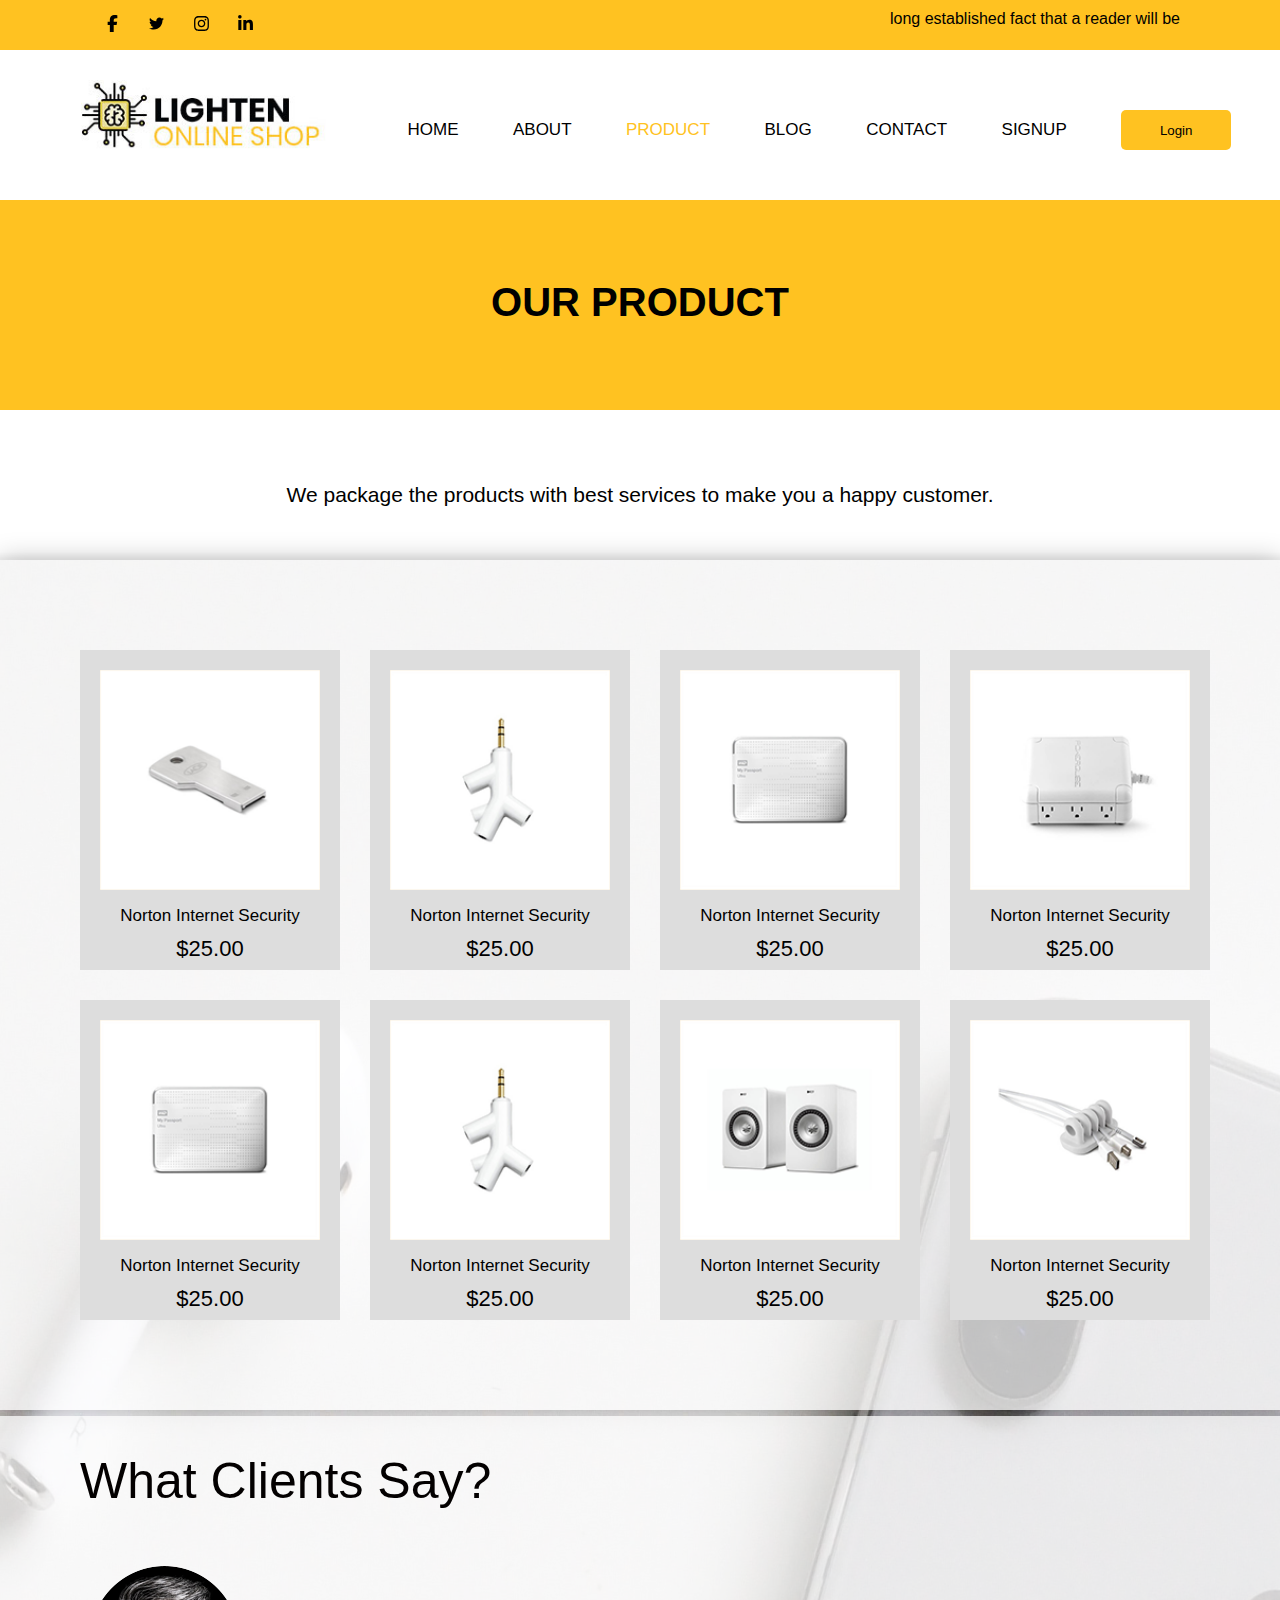
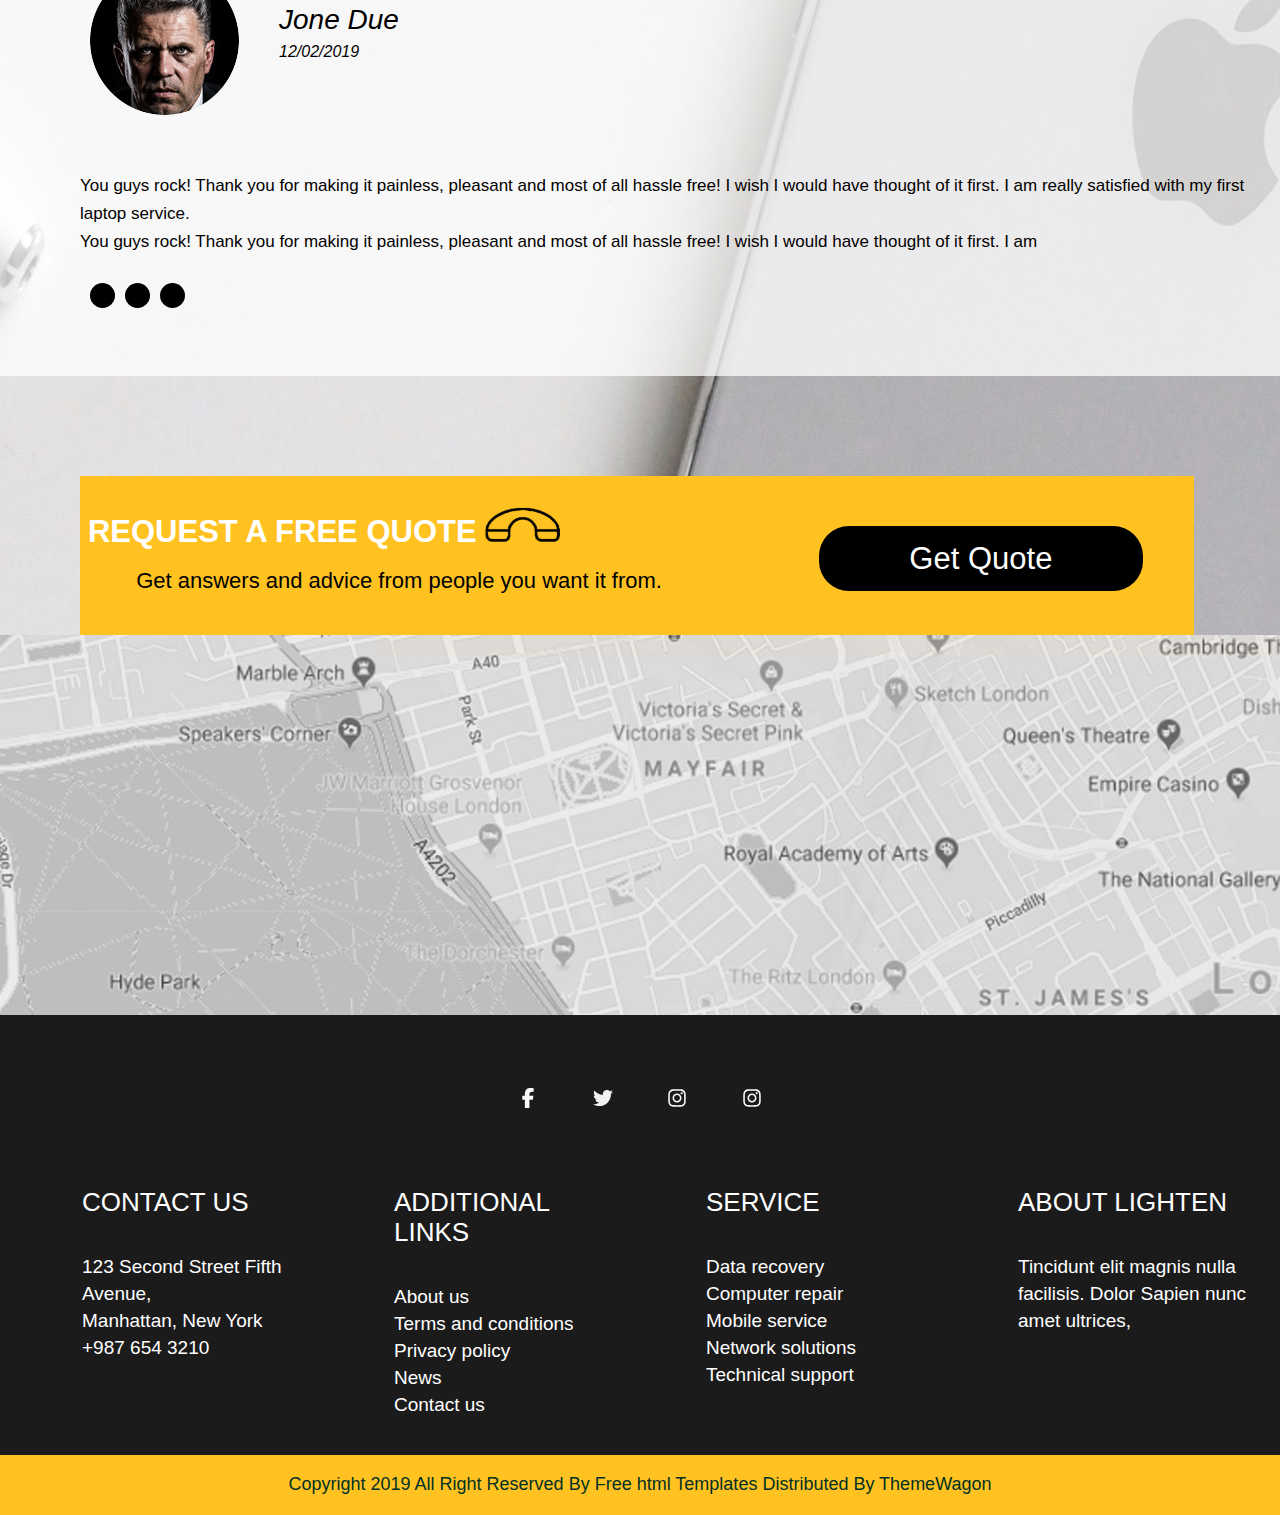
<file: product.html>
<!DOCTYPE html>
<html>
<head>
    <meta charset="UTF-8" />
    <title>lighten</title>
    <link rel="stylesheet" href="style.css">
</head>
<body style="margin:0px;padding:0px; overflow-x: hidden;font-family: 'poppins', sans-serif;">
    <div class="main">
        <div class="header">
            <div class="header-upper">
                <div class="header-upper-left">
                    <nav class="sociallinks">
                        <a href="#"><img src="images/facebook.svg" height="17px" width="15px"alt="img not found"></a>
                        <a href="#"><img src="images/twitter.svg" height="17px" width="15"alt="img not found"></a>
                        <a href="#"><img src="images/instagram.svg" height="17px" width="15"alt="img not found"></a>
                        <a href="#"><img src="images/linkedin.svg" height="17px" width="15"alt="img not found"></a>
                    </nav>
                </div>
                <div class="header-upper-right">
                    <p>long established fact that a reader will be</p>
                </div>
            </div>
            <div class="header-lower">
                <div class="header-lower-left">
                    <a href="index.html">
                        <img src="images/logo.jpg" alt="img not found">
                    </a>
                </div>
                <div class="header-lower-right">
                    <nav class="main-menue" style="padding-top: 60px;">
                        <a href="index.html">HOME</a>
                        <a href="about.html">ABOUT</a>
                        <a href="product.html"  style="color: #ffc221;" >PRODUCT</a>
                        <a href="blog.html">BLOG</a>
                        <a href="contact.html">CONTACT</a>
                        <a href="#">SIGNUP</a>
                        <a href="#"><button>Login</button></a>
                    </nav>
                </div>
            </div>
        </div>
        <div class="content">
            <div class="about-bg"><h1>OUR PRODUCT</h1>
            </div>
            <div class="title" style="height: 150px;">
                    <p style="font-size: 21px;font-weight: 380;text-align: center;margin-top: 70px;">We package the products with best services to make you a happy customer.</p>
            </div>
            <div class="product">
                <div class="product-bg">
                    <div class="row">
                <div class="norton">
                    <img src="images/p1.png" alt="oops"><br>
                    <h3>Norton Internet Security</h3>
                    <p>$25.00</p>
                </div>
                <div class="norton">
                    <img src="images/p2.png" alt="oops"><br>
                    <h3>Norton Internet Security</h3>
                    <p>$25.00</p>
                </div>
                <div class="norton">
                    <img src="images/p3.png" alt="oops"><br>
                    <h3>Norton Internet Security</h3>
                    <p>$25.00</p>
                </div>
                <div class="norton">
                    <img src="images/p4.png" alt="oops"><br>
                    <h3>Norton Internet Security</h3>
                    <p>$25.00</p>
                </div>
                <div class="norton">
                    <img src="images/p3.png" alt="oops"><br>
                    <h3>Norton Internet Security</h3>
                    <p>$25.00</p>
                </div>
                <div class="norton">
                    <img src="images/p2.png" alt="oops"><br>
                    <h3>Norton Internet Security</h3>
                    <p>$25.00</p>
                </div>
                <div class="norton">
                    <img src="images/p6.png" alt="oops"><br>
                    <h3>Norton Internet Security</h3>
                    <p>$25.00</p>
                </div>
                <div class="norton">
                    <img src="images/p7.png" alt="oops"><br>
                    <h3>Norton Internet Security</h3>
                    <p>$25.00</p>
                </div>
                </div>
                </div>
                <div class="client">
                    <div class="client-upper">
                    <h3>What Clients Say?</h3>
                    </div>
                    <div class="client-lower">
                        <div class="jone">
                    <img src="images/client.png" alt="oops">
                    <span>Jone Due<br>
                        <strong style="font-weight: normal;font-size: 16px;">12/02/2019</strong></span>
                        </div>
                    <p>You guys rock! Thank you for making it painless, pleasant and most of all hassle free! I wish I would have thought of it first. I am really satisfied with my first laptop service.<br>
                        You guys rock! Thank you for making it painless, pleasant and most of all hassle free! I wish I would have thought of it first. I am</p>
                        <div class="color">
                            <div class="one"></div>
                            <div class="one"></div>
                            <div class="one"></div>
                        </div>
                    </div>
                </div>
                <div class="request">
                    <div class="yellow-bg">
                        <div class="yellow-left">
                            <h3>REQUEST A FREE QUOTE <img src="images/calll.png" alt="oops"></h3>
                            <p>Get answers and advice from people you want it from.</p>
                        </div>
                        <div class="yellow-right">
                            <a href="#">Get  Quote</a>
                        </div>
                    </div>
                </div>
                </div>
            </div>
            <div class="map">
                <img src="images/mapimg.jpg" alt="oops">
            </div>
        </div>
        <div class="footer">
            <div class="footer-upper">
                <nav class="footer-sociallinks">
                    <a href="#"><img src="images/facebook-white.svg" alt="" height="20px" width="30px"></a>
                    <a href="#"><img src="images/twitter-white.svg" alt="" height="20px" width="30px"></a>
                    <a href="#"><img src="images/instagram-white.svg" alt=""  height="20px" width="30px"></a>
                    <a href="#"><img src="images/instagram-white.svg" alt=""  height="20px" width="30px"></a>

                </nav>
            </div>
            <div class="footer-middle">
                <div class="contact">
                    <h3 class="h3">CONTACT US</h3>
                    <p class="span">123 Second Street Fifth Avenue,<br>
                       Manhattan, New York<br>
                        +987 654 3210</p>
                </div>
                <div class="contact">
                    <h3 class="h3">ADDITIONAL LINKS</h3>
                    <p class="span">
                        <a href="#">About us </a><br>
                        <a href="#">Terms and conditions</a><br>
                        <a href="#">Privacy policy</a><br>
                        <a href="#">News</a><br>
                        <a href="#">Contact us</a>
                    </p>
                </div>
                <div class="contact">
                    <h3 class="h3">service</h3>
                    <p class="span">
                        <a href="#">Data recovery</a><br>
                        <a href="#">Computer repair</a><br>
                        <a href="#">Mobile service</a><br>
                        <a href="#">Network solutions</a><br>
                        <a href="#">Technical support</a></p>
                </div>
                <div class="contact">
                    <h3 class="h3">About lighten</h3>
                    <p class="span">
                        Tincidunt elit magnis nulla facilisis. Dolor Sapien nunc amet ultrices,</p>
                </div>
            </div>
            <div class="footer-lower">
                <p>Copyright 2019 All Right Reserved By <a href="#">Free html Templates</a> Distributed By ThemeWagon</p>
            </div>
        </div>
    </div>
</body>
</html>
</file>
<file: style.css>
.main{
    background-color: beige;
    height: auto;
    width: 100%;
}
.header{
    background-color: wheat;
    height: 200px;
    width: 100%;
    float: left;
}
    .header-upper{
        background-color: blanchedalmond;
        height: 50px;
        width: 100%;
        float: left;
    }
        .header-upper-left{
            background-color: rgb(255, 194, 33);
            height: 50px;
            width: 50%;
            float: left;
        }
            .sociallinks{
                height: 40px;
                width: 100%;
                float: left;
                margin-top: 15px;
                margin-left: 80px;
                margin-bottom: 0px;
            }
            .sociallinks a{
                margin-left: 25px;
            }
        .header-upper-right{
            background-color: rgb(255, 194, 33);
            height: 50px;
            width: 50%;
            float: right;
        }
        .header-upper-right p{
            font-family:  'poppins', sans-serif;
            font-size: 16px;
            font-weight: 300;
            padding-left: 250px; 
            margin-top: 10px;
            /* padding-right: 0px; */
        }
    .header-lower{
        background-color: white;
        height: 150px;
        width: 100%;
        /* float: left; */
        display: inline-flex;
    }
        .header-lower-left{
            background-color: white;
            height: 150px;
            width: 25%;
            text-align: center;
            padding-top: 30px;
            padding-left: 50px;
            /* float:left ; */
        }
        .header-lower-left img{
            height: 70px;
            width: 80%;
            
        }
    .header-lower-right{
            background-color: white;
            height: 150px;
            width: 75%;
            /* float: right; */
            display: inline-block;
        }
        .main-menue a{
            font-family: 'poppins', sans-serif;
            font-size: 17px;
            font-weight: 549.9;
            line-height: 20px;
            color: black;
            text-decoration: none; 
            /* margin-top: 60px; */
            /* padding-right: 15px; */
            padding-left: 50px;
        }
        .main-menue a:hover{
            color: #ffc221;
        }
        .main-menue button{
            background-color: #ffc221;
            border-radius: 5px;
            border: none;
            width: 110px;
            height: 40px;
        }
        .main-menue button:hover{
            color: white;
        }
.content{
    background-color: lightgray;
    height: auto ;
    width:100% ;
    float: left;
}
    .about-bg{
        height: 210px;
        width: 100%;
        float: left;
        background-color: #ffc221;
        text-align: center;
    }
    .about-bg h1{
        margin-top: 80px;
        font-size: 40px !important;
        font-family: 'poppins', sans-serif ;
        font-weight: bold;
    }
    .about{
        height: 530px;
        width: 100%;
        float: left;
        background-color: white;
        display: flex;
    }
    .img{
        height: 530px;
        width: 50%;
    }
    .img img{
        height: 360px;
        width: 550px;
        margin-top: 90px;
        margin-left: 80px;
    }
    .cont{
        height:530px;
        width: 50%;
        text-align: justify;
    }
    .cont h1{
        margin-top: 85px;
        margin-left: 20px;

    }
    .cont p{
        margin-left: 20px;
        margin-right: 80px;
    }
    #name{
        height: 50px;
        width: 40%;
        border:2px solid #ffc221;
        border-radius: 0px;
        margin-top: 90px;
        margin-left: 20px;
        margin-right: 10px;
        font-family: 'poppins', sans-serif;
        padding-left: 20px;
        font-size: large;
    }
    #phone{
        height: 50px;
        width: 85%;
        border:2px solid #ffc221;
        border-radius: 0px;
        font-family: 'poppins', sans-serif;
        margin-top: 30px;
        margin-left: 20px;
        padding-left: 20px;
        font-size: large;
    }
    #text{
        height: 50px;
        width: 85%;
        border:2px solid #ffc221;
        border-radius: 0px;
        font-family: 'poppins', sans-serif;
        margin-top: 30px;
        margin-left: 20px;
        padding-left: 20px;
        padding-top: 30px;
        font-size: large;
    }
    #button{
        height: 50px;
        width: 220px;
        background-color: black;
        border: none;
        color: white;
        font-family: 'poppins', sans-serif;
        font-size: large;
        margin-top: 30px;
    }
    #button:hover{
        background-color: #ffc221;
    }
    .slider{
        border: none;
        background-color: antiquewhite;
        width: 100%;
        height: 420px;
        float: left;
        background: url(images/banner2.jpg);
        background-size: cover;
        
    }
    .text{
        height: auto;
        width: 40%;
        /* background-color: #1b1b1b; */
        float: left;
        position: absolute;
        margin-left: 180px;
        font-family: 'poppins', sans-serif;
        padding-top: 0px;
        margin-top: 0px;
    }
    .text a{
        height: 30px;
        width: 250px;
        text-decoration: none;
        background: #ffc221;
        padding: 9px 0px;
        color: #fff;
        font-size: 17px;
        border-radius: 30px 0px 30px 30px;
        display: inline-block;
        text-align: center;
        margin-top: 10px;
    }
    .text a:hover{
        background-color: black;
    }
    .slider a img{
        height: 20px;
        width: 20px;
        background-color: white;
        position: relative;
        margin-top: 350px;
        margin-left: 20px;
        padding-top: 20px;
        padding-left: 20px;
        padding-bottom: 20px;
        padding-right: 20px;
    }
    .slider a img:hover{
        background-color: #ffc221;
    }
    .title{
        background-color: white;
        height: 200px;
        width: 100%;
        float: left;
        font-family: 'poppins', sans-serif;
        text-align: center;
        line-height: 30px;
    }
    .title h2{
        font-size: 47px;
        font-weight: 500;
        text-transform: uppercase;
        padding-top: 20px;

    }
    .choose{
        height: 420px;
        width: 100%;
        background-color: #ffc221;
        float: left;
    }
    .container{
        height: 419.9px;
        width: 85%;
        background-color: white;
        float: left;
        margin-left: 75px;
        box-shadow: 0px 0px 3px 3px whitesmoke;
    }
    .data-recovery{
        height: 320px;
        width: 25%;
        background-color: white;
        float: left;
        text-align: center;
    }
    .data-recovery img{
        height:120px; 
        width:120px;
        margin-top: 30px; 
    }
    .data-recovery p{
        font-family:'poppins', sans-serif;
        font-size: 300;
    }
    .data-recovery strong{
        font-family:'poppins', sans-serif;
        font-weight: 500;
        font-size: x-large;
        line-height: 40px;
    }
    .network-solution{
        height: 320px;
        width: 25%;
        background-color: white;
        float: right;
        text-align: center;
    }
    .read-more{
        height: 74px;
        width: 100%;
        background-color:white;
        float: left;
        text-align: center;
        padding-top: 25px;
        padding-bottom: -25px;
    }
    .read-more button{
        font-family: 'poppins', sans-serif;
        font-weight: 400;
        font-size: large;
        border:2px solid #ffc221;
        background-color: white; 
        height: 50px;
        width: 19%;   
    }
    .read-more button:hover{
        background-color: #ffc221;
    }
    .service-process{
        height: 830px;
        width: 100%;
        float: left;
        background-color: white;
    }
    .service-container{
        height: 700px;
        width: 90%;
        background-color: white;
        float: left;
        margin-left: 55px;
    }
    .fast-service{
        height: 280px;
        width: 30%;
        float: left;
        background-color: #dbdbdb;
        margin-top: 25px;
        margin-left: 25px;
        text-align: center;
        box-shadow: 0px 0px 5px 5px whitesmoke;
        /* border: 1px solid black; */
    }
    .fast-service img{
        height:106px;
         width:100px;
         margin-top: 25px;
    }
    .fast-service strong{
        font-family:'poppins', sans-serif;
        font-weight: 500;
        font-size:x-large;
        line-height: 50px
    }
    .fast-service p{
        font-family:'poppins', sans-serif;
        font-size: medium;
        margin-left: 35px;
        margin-right: 35px;  
        font-weight: 300
    }
    .blog-bg{
        height: auto;
        width: 100%;
        float: left;
        background-color: white;
        padding-bottom: 125px;
    }
    .blog-title{
        background-color: white;
        height: 170px;
        width: 100%;
        float: left;
        font-family: 'poppins', sans-serif;
        text-align: center;
        
    }
    .blog{
       height: auto;
        width: 90%;
        background-color: white;
        float: left;
        margin-left: 55px;
        display: flex;
        flex-wrap: wrap;
    }
    .live{
        height: auto;
        width: 30.8%;
        float: left;
        background-color: white;
        margin-top: 25px;
        margin-left: 25px;
        box-shadow: 0px 0px 5px 5px whitesmoke;
    }
    .live strong{
        font-family:'poppins', sans-serif;
        font-weight: 500;
        font-size:x-large;
        margin-left: 20px;
    }
    .live p{
        color: #7b7a7a;
        font-family:'poppins', sans-serif;
        font-size: medium;
        margin-left: 20px;
        margin-right: 20px;  
        font-weight: 300
    }
    .live span{
        color: #e61414;
        font-family:'poppins', sans-serif;
        font-size: small;
        margin-left: 20px; 
        font-weight: 500
    }
    .product
    {
        height: 1675px;
        width: 100%;
        float: left;
        background: url(../images/bg.jpg);
        object-fit: cover;
        background-size: 100% 100%;
        box-shadow: 0px 0px 5px 5px whitesmoke;
    }
    .product-bg{
        height: 850px;
        width: 100%;
        float: left;
        display: flex;
        background: #ffffffbd;
        box-shadow: #00000040 0px 0px 25px 0px;
    }
    .row{
        height: 700px;
        width: 100%;
        margin-top: 70px;
        display: flex ;
        flex-wrap: wrap;
        justify-content: center;
    }
    .norton{
        height: 280px;
        width: 220px;
        background-color: #ddd;
        margin-left: 20px ;
        margin-right: 10px;
        margin-top: 20px;
        margin-bottom: -10px;
        padding: 20px;
        text-align: center;
    }
    .norton:hover{
        background-color: #ffc221;
    }
    .norton img{
        height: auto;
        width: 100%;
    }
    .norton h3{
        font-family:'poppins', sans-serif;
        font-weight: 540;
        font-size: 17px;
        line-height: 10px;
        /* padding-top: 15px; */
    }
    .norton p{
        font-family:'poppins', sans-serif;
        font-weight: 500;
        font-size: 22px;
        line-height: 12px;
    }
    .client{
        background: #ffffffbd;
        float: left;
        width: 100%;
        height: 520px;
        margin-top: 6px;
        padding-bottom: 40px;
    }
    .client h3{
        color: #030000;
        font-family:'poppins', sans-serif;
        font-size: 50px;
        font-weight: 500;
        line-height: 50px;
        margin-top: 40px;
        margin-left: 80px;
    }
    .jone{
        height: auto;
        width: 100%;
        float: left;
        display: flex;
    }
    .jone img{
        margin-top: 10px;
        margin-left: 90px;
    }
    .jone span{
        color: #000;
        font-family:'poppins', sans-serif;
        font-size: 28px;
        line-height: 28px;
        margin-left: 40px;
        margin-top: 50px;
        font-style: italic;
    }
    .client-lower p{
        color: #030000;
        font-size: 17px;
        font-weight: 300;
        line-height: 28px;
        margin-left: 80px;
        padding-top: 40px;
        padding-bottom: 40px;
        display: inline-block;
        font-family:'poppins', sans-serif;
    }
    .color{
        height: auto;
        width: 100%;
        margin-left: 80px; 
        margin-top: -30px;
        float: left;
        display: flex;
    }
    .one{
        height: 25px;
        width: 25px;
        margin-left: 10px;
        border-radius: 100px;
        background-color: black;
    }
    .one:hover{
        background-color: #ffc221;
    }
    .request{
        height: 260px;
        width: 100%;
        float: left;
        text-align: center;
        background-color: transparent;
        margin: 0px;
    }
    .yellow-bg{
        height: 160px;
        width: 87%;
        background-color: #ffc221;
        margin-top: 100px;
        margin-left: 80px;
        float: left;
        display: flex;
    }
    .yellow-left{
        height: auto;
        width: 60%;
        /* background-color: antiquewhite; */
        font-family:'poppins', sans-serif ;
        font-size: 22px;
        line-height: 28px;
    }
    .yellow-left h3{
        color: #fff;
        font-size: 31px;
        font-weight: bold;
        /* display: inline-block; */
        /* padding-bottom: 6px; */
        margin-left: -180px;
    }
    .yellow-left p{
        font-size: 22px;
        font-weight: 300;
        line-height: 8px;
        color: #010101;
        margin-left: -30px;
    }
    .yellow-right{
        height: auto;
        width: 40%;
        /* background-color: rgb(210, 161, 96); */
    }
    .yellow-right a{
        background: #000;
        font-family:'poppins', sans-serif ;
        text-decoration: none;
    border-radius: 30px;
    width: 40%;
    font-size: 31px;
    line-height: 33px;
    color: #fff;
    padding: 16px 73px;
    display: inline-block;
    text-align: center;
    margin-left: 20px;
    margin-top: 50px;
    font-weight: 500;
    }
    .map{
        height: 380px;
        width: 100%;
        float: left;
    }
.footer{
    background-color: bisque;
    height: 500px;
    width: 100%;
    float: left;
}
    .footer-upper{
        background-color: #1b1b1b;
        height: 96px;
        width: 100%;
        float: left;
        display: flex;
    } 
        .footer-sociallinks{
            height: 80px;
            width: 100%;
            float: left;
            margin-top: 0px;
            text-align: center;
            padding-top: 73px;
        }
        .footer-sociallinks a{
            margin: 20px;
        }
    .footer-middle{
        background-color: #1b1b1b;
        height: 344px;
        width: 100%;
        float: left;
        display: flex;
        flex-wrap: wrap;
    }
        .contact{
            background-color: #1b1b1b;
            float: left;
            width: 25%;
            height: 100%;
            margin-top: 50px;
            margin-left: -8px;
            /* margin-right: -10px; */
            
        }
        .h3 {
            color: #fff;
            font-weight: 500;
            font-size: 26px;
            line-height: 30px;
            font-family: 'poppins', sans-serif;
            text-transform: uppercase;
            padding-left: 90px;
            /* padding-right: 76px; */
            padding-bottom: 10px;
        }
        .span{
            color: #fff;
            font-size: 19px;
            line-height: 27px;
            font-family: 'poppins', sans-serif;
            padding-left: 90px;
        }
        .span a{
            text-decoration: none;
            color: white;
        }
        .span a:hover{
            color: #ffc221;
        }
    .footer-lower{
        background-color: rgb(255, 194, 33);
        height: 60px;
        width: 100%;
        float: left;
    }
    .footer-lower p{
        font-family:  'poppins', sans-serif;
        color: #023023;
        font-size: 18px;
        font-weight: 500;
        line-height: 22px;
        text-align: center;
    } 
    .footer-lower p a{
        text-decoration: none;
         color: #023023;
    }
    .footer-lower p a:hover{
        color: white;
    }
</file>
